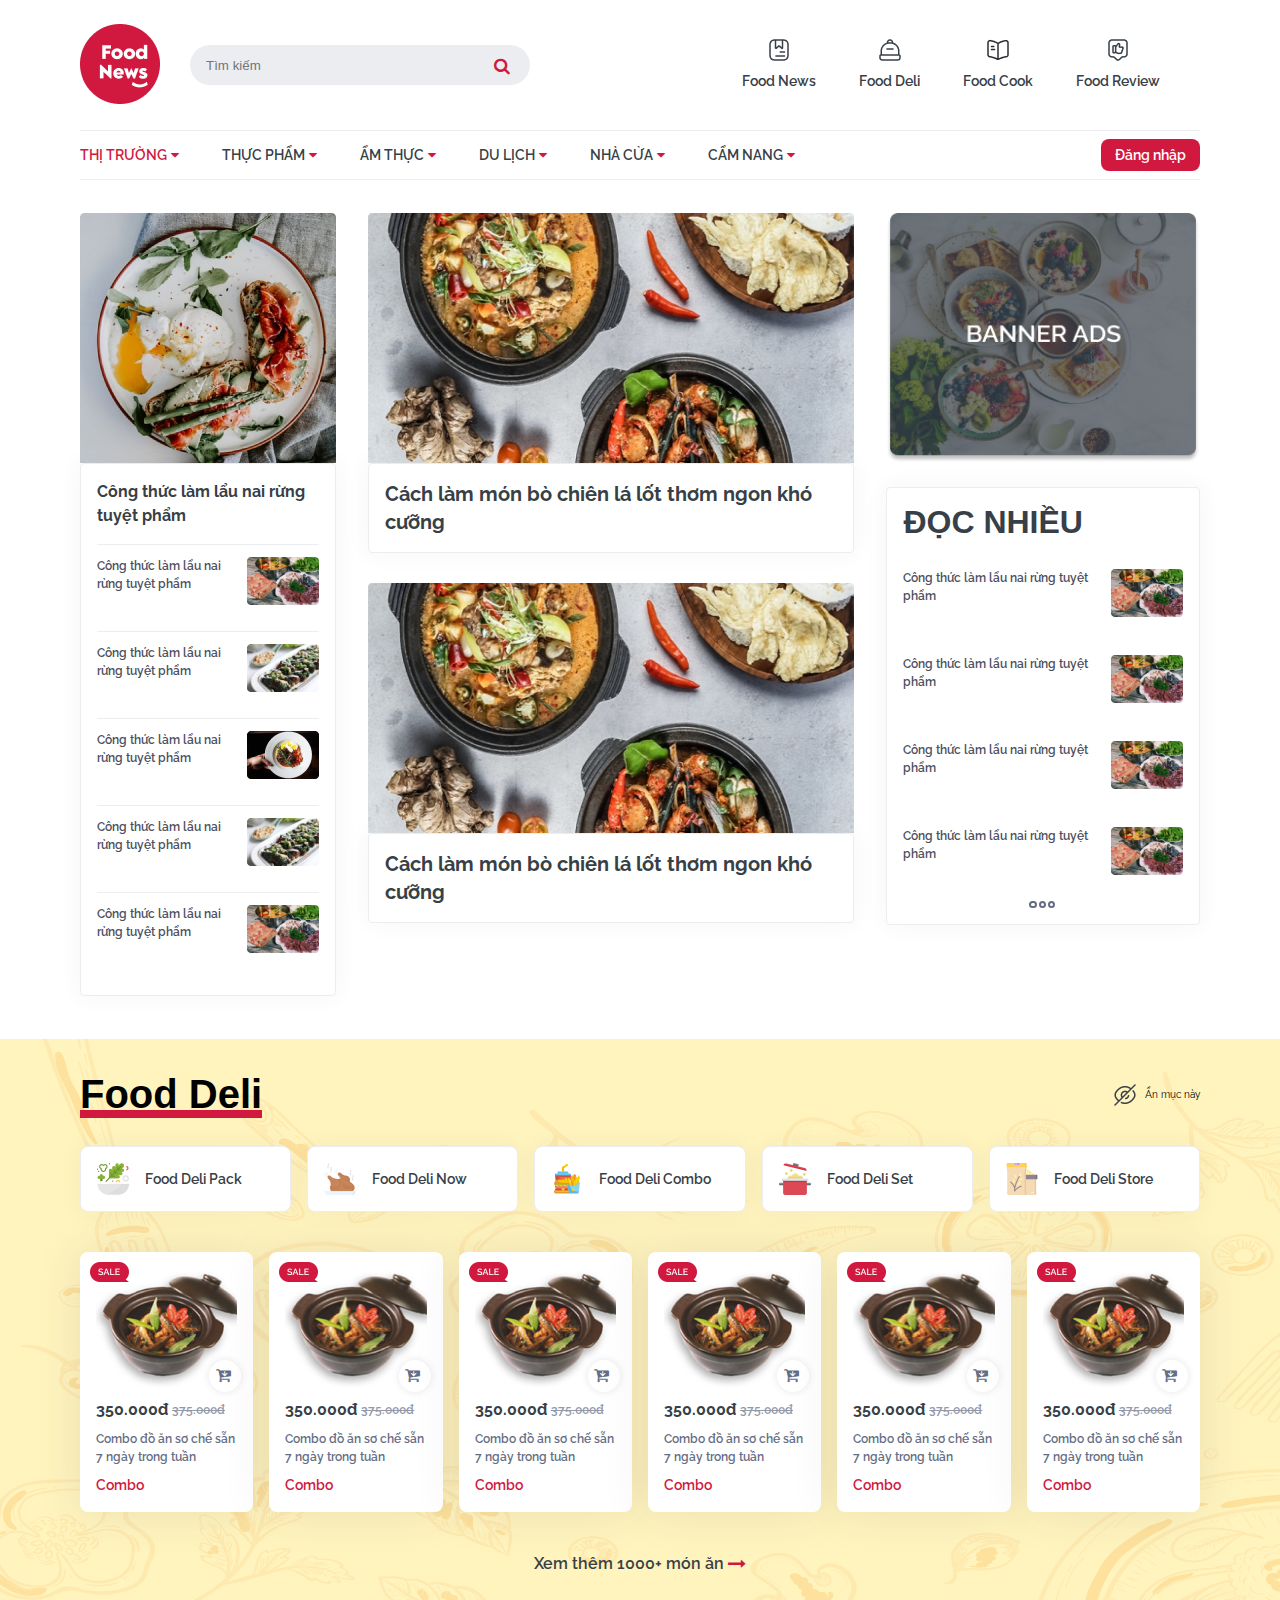
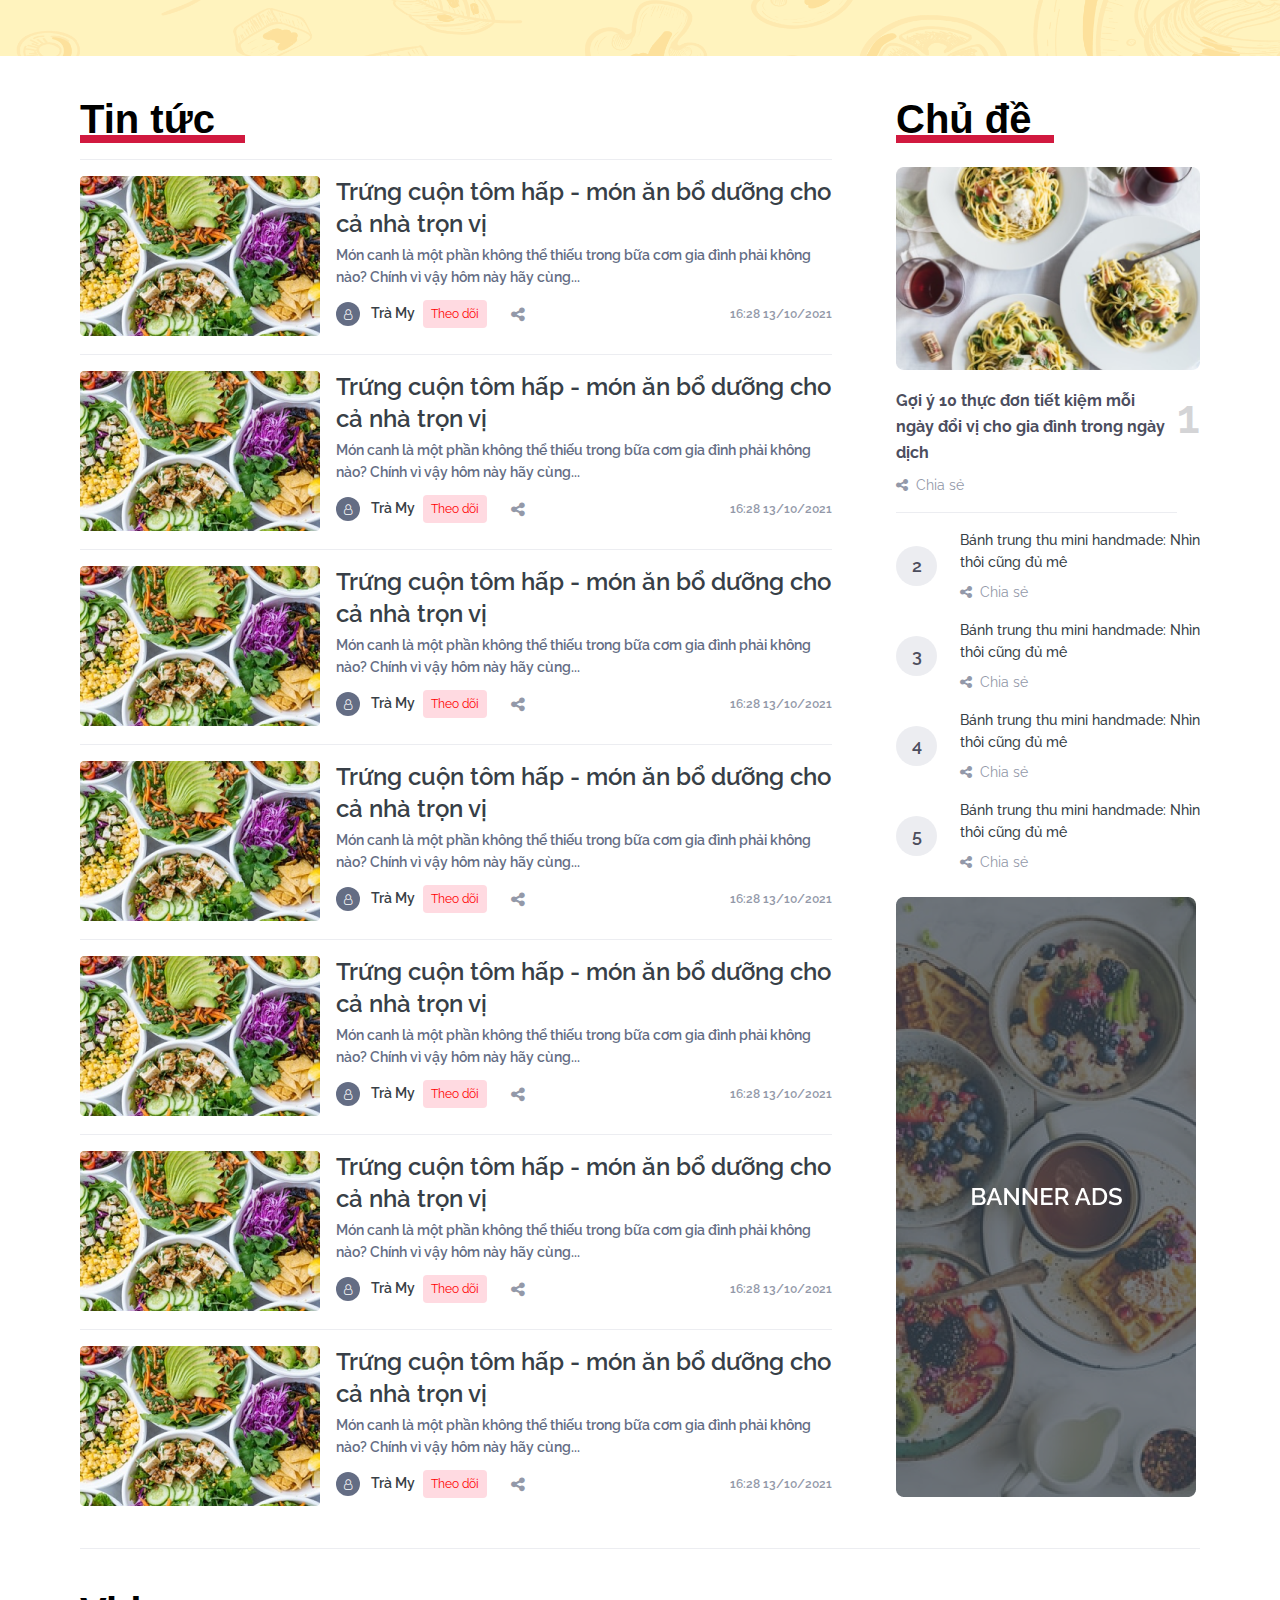
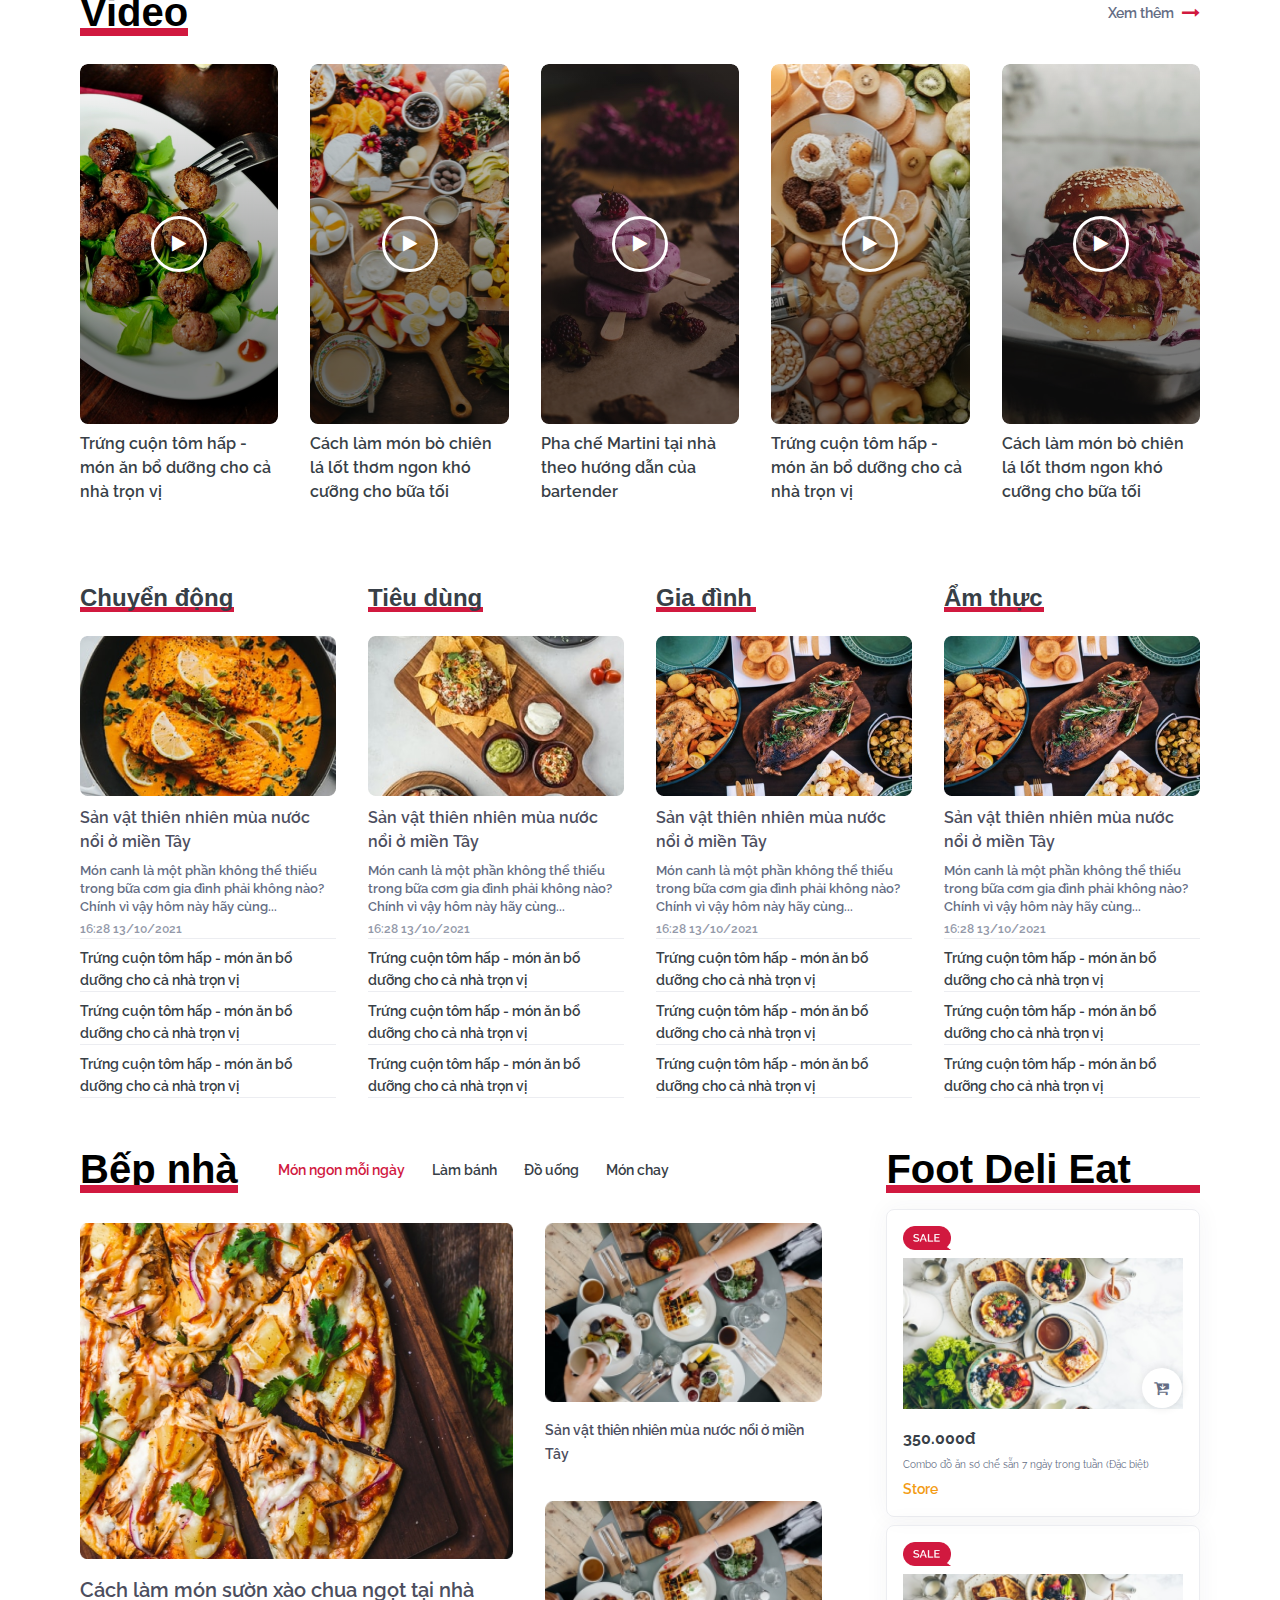
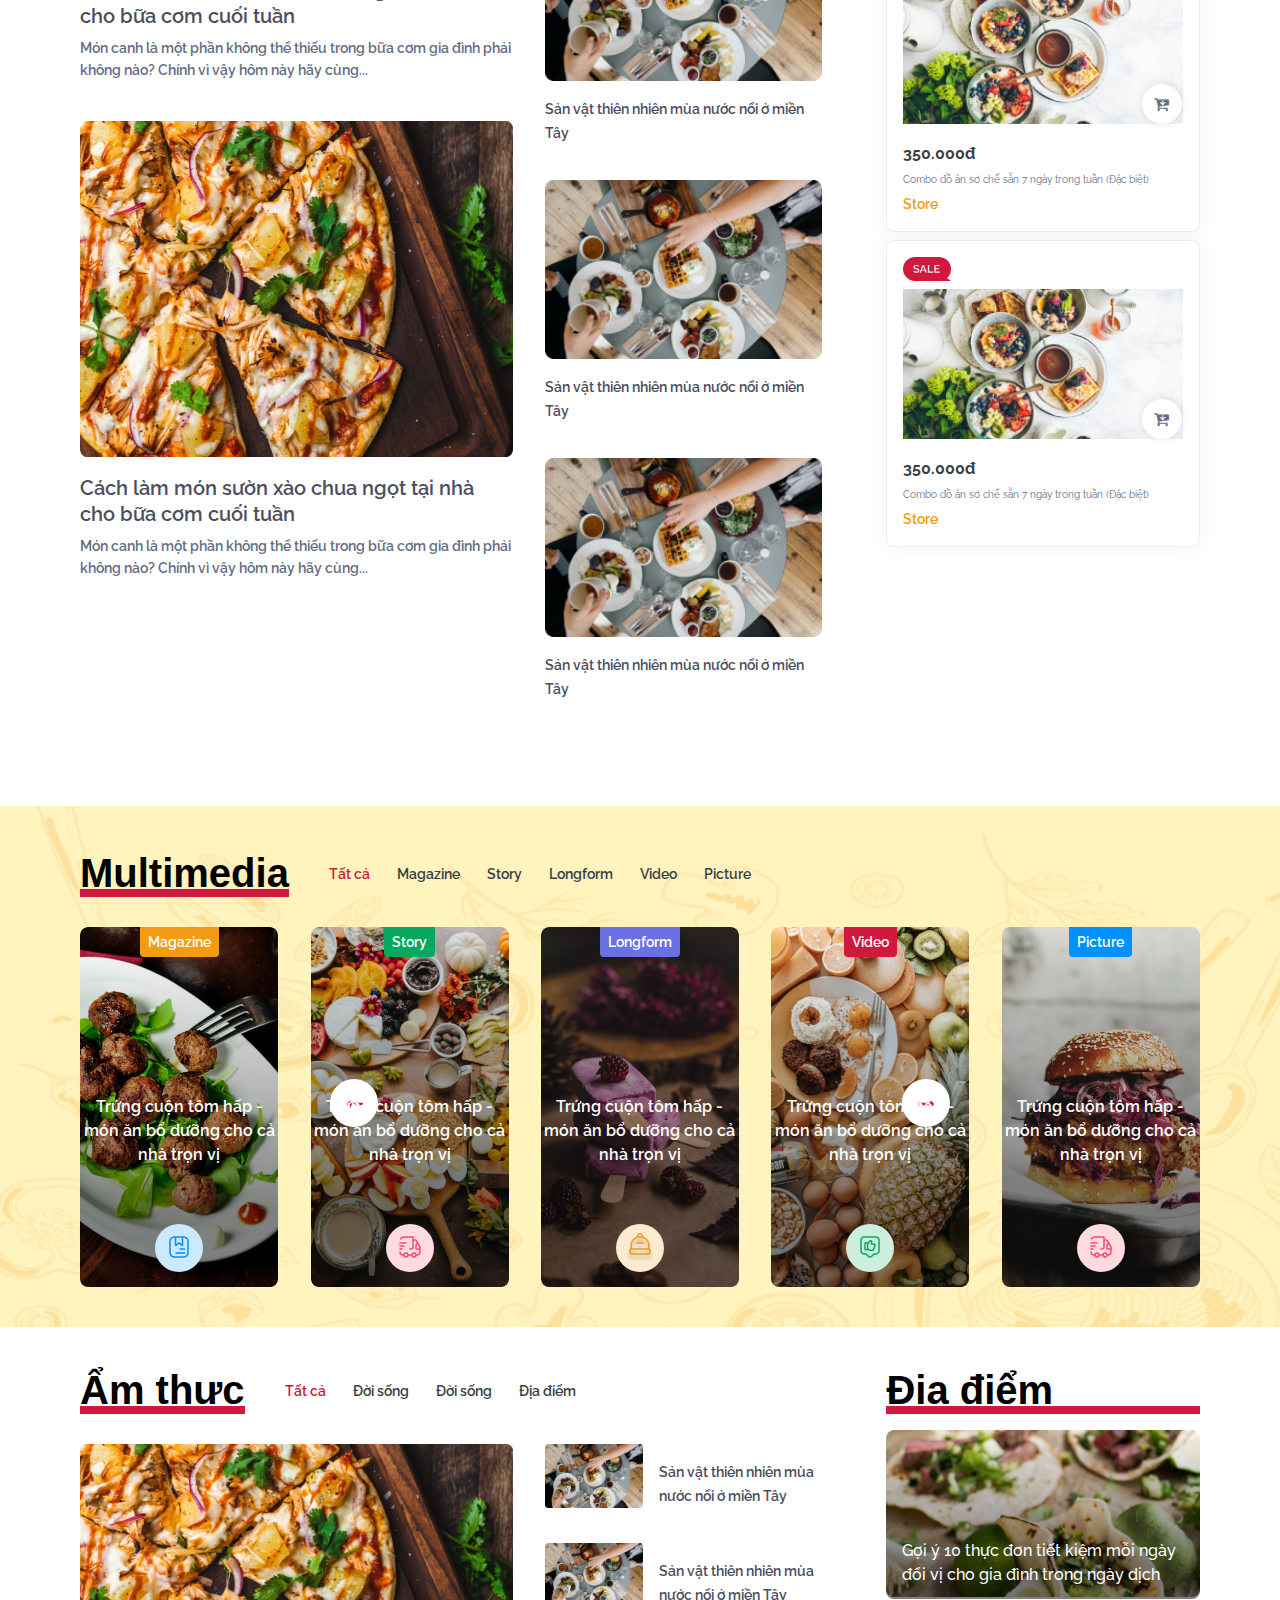
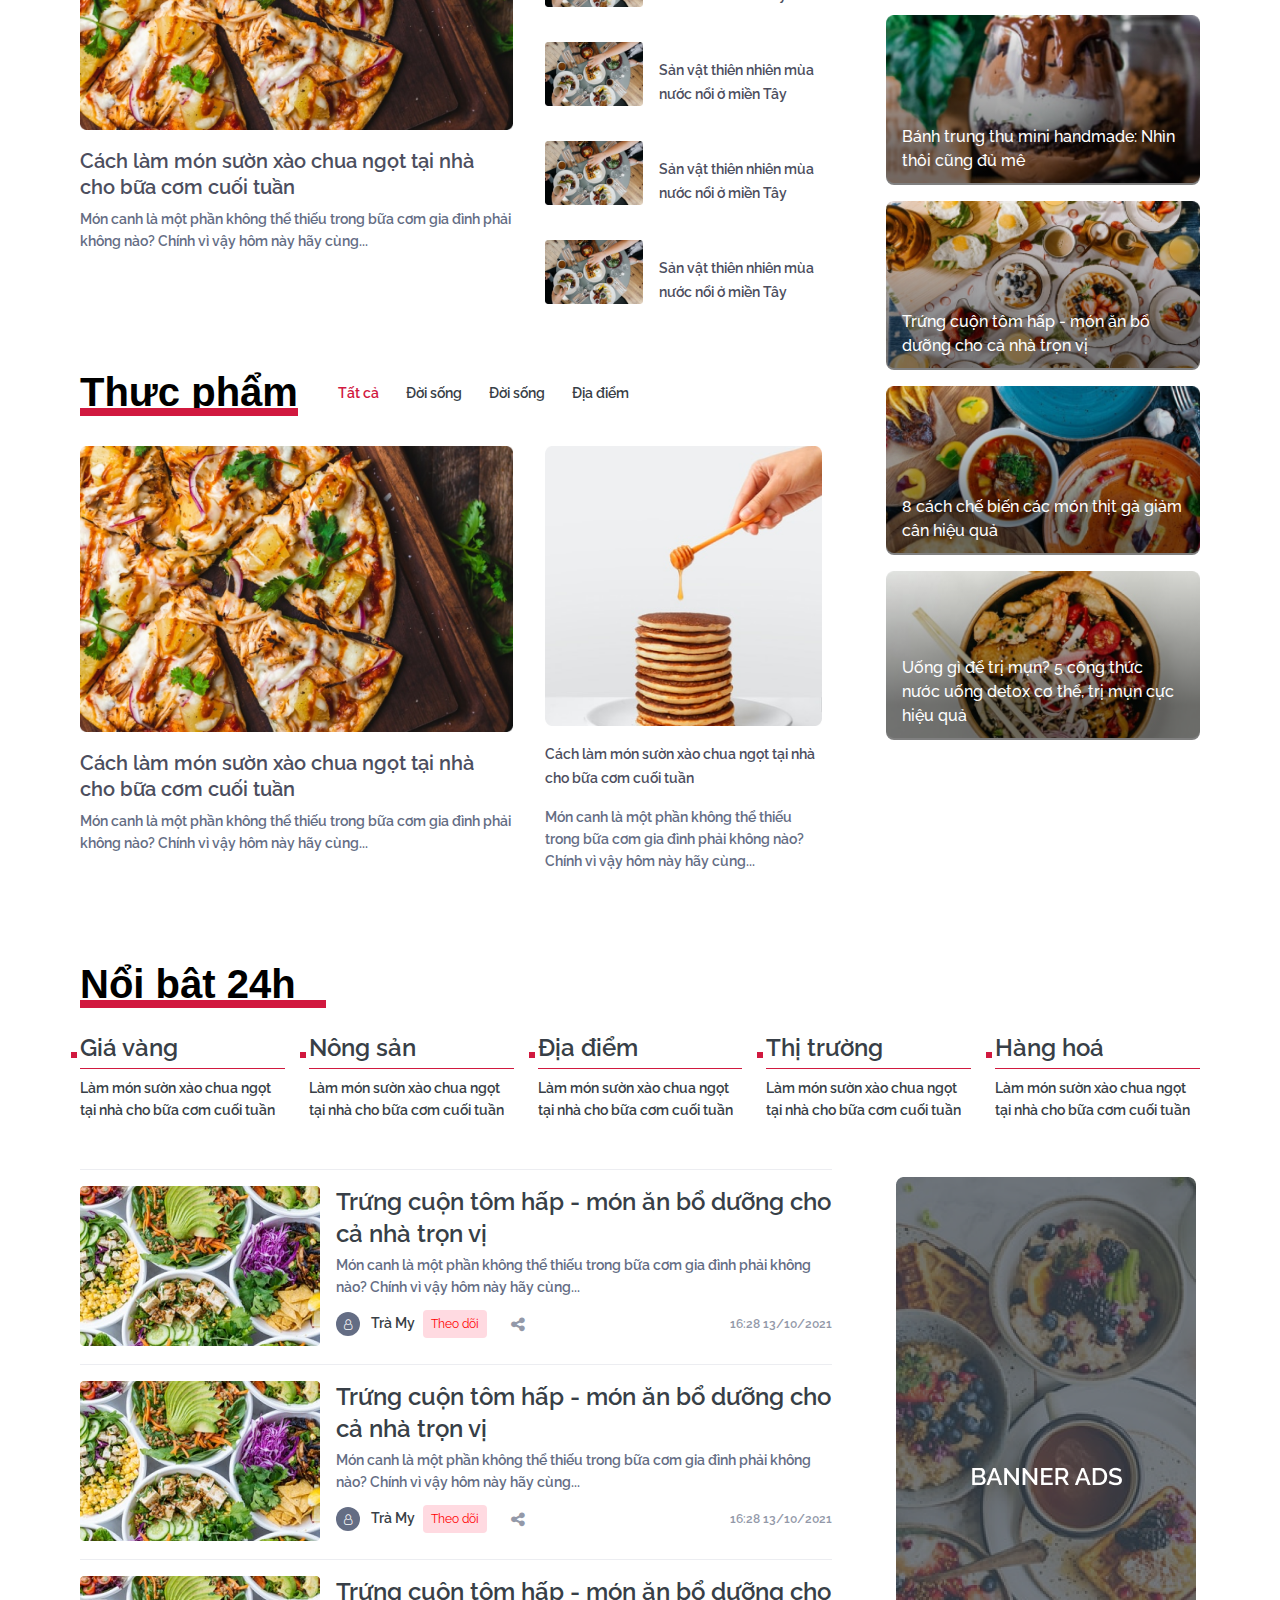
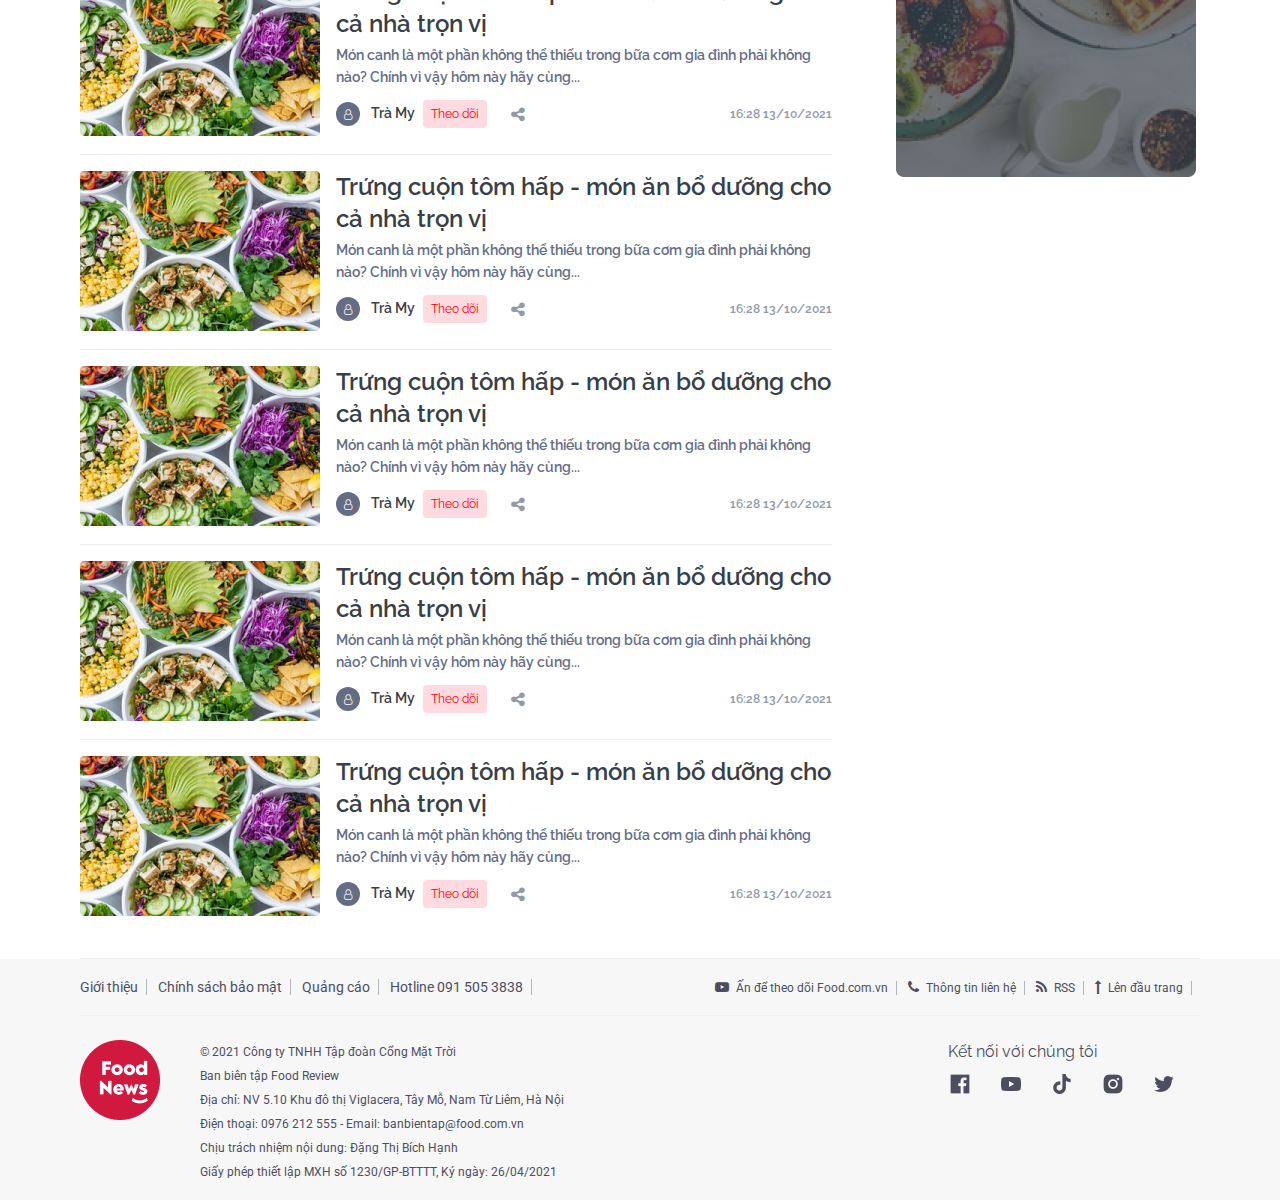
<file: index.html>
<!DOCTYPE html>
<html lang="en">

<head>
  <meta charset="UTF-8" />
  <meta http-equiv="X-UA-Compatible" content="IE=edge" />
  <meta name="viewport" content="width=device-width, initial-scale=1.0" />
  <title>Trang chủ</title>
  <link
    href="https://fonts.googleapis.com/css?family=Roboto:100,100italic,300,300italic,regular,italic,500,500italic,700,700italic,900,900italic"
    rel="stylesheet" />
  <link rel="stylesheet" href="https://cdnjs.cloudflare.com/ajax/libs/font-awesome/4.7.0/css/font-awesome.min.css" />
  <link href="https://fonts.googleapis.com/css?family=Roboto+Condensed:300,300italic,regular,italic,700,700italic"
    rel="stylesheet" />
  <link
    href="https://fonts.googleapis.com/css?family=Raleway:100,200,300,regular,500,600,700,800,900,100italic,200italic,300italic,italic,500italic,600italic,700italic,800italic,900italic"
    rel="stylesheet" />
  <link rel="stylesheet" href="./assets/css/style.css" />
</head>

<body>
  <div class="main full-width">
    <div class="header">
      <div class="container">
        <div class="header-main">
          <div class="header-logo">
            <a href="#">
              <img class="logo-img" src="./assets/img/Logo.png" alt="" />
            </a>
            <div class="header-form">
              <input type="text" placeholder="Tìm kiếm" />
              <i class="fa fa-search" aria-hidden="true"></i>
            </div>
          </div>
          <div class="header-nav">
            <ul class="header-nav-menu">
              <li class="header-nav-list">
                <img class="header-nav-img" src="./assets/img/news.png" alt="" />
                <a href="#" class="header-nav-link">Food News</a>
              </li>
              <li class="header-nav-list">
                <img class="header-nav-img" src="./assets/img/cook.png" alt="" />
                <a href="#" class="header-nav-link">Food Deli</a>
              </li>
              <li class="header-nav-list">
                <img class="header-nav-img" src="./assets/img/book.png" alt="" />
                <a href="#" class="header-nav-link">Food Cook</a>
              </li>
              <li class="header-nav-list">
                <img class="header-nav-img" src="./assets/img/review.png" alt="" />
                <a href="#" class="header-nav-link">Food Review</a>
              </li>
            </ul>
          </div>
        </div>
      </div>
    </div>
    <div class="header-bottom">
      <div class="container">
        <div class="header-bottom-main">
          <div class="header-bottom-menu">
            <ul>
              <li class="header-bottom-list">
                <a href="#" class="header-bottom-link active">THỊ TRƯỜNG<i class="fa fa-caret-down"
                    aria-hidden="true"></i></a>
              </li>
              <li class="header-bottom-list">
                <a href="#" class="header-bottom-link">THỰC PHẨM<i class="fa fa-caret-down" aria-hidden="true"></i></a>
              </li>
              <li class="header-bottom-list">
                <a href="#" class="header-bottom-link">ẨM THỰC<i class="fa fa-caret-down" aria-hidden="true"></i></a>
              </li>
              <li class="header-bottom-list">
                <a href="#" class="header-bottom-link">DU LỊCH<i class="fa fa-caret-down" aria-hidden="true"></i></a>
              </li>
              <li class="header-bottom-list">
                <a href="#" class="header-bottom-link">NHÀ CỬA<i class="fa fa-caret-down" aria-hidden="true"></i></a>
              </li>
              <li class="header-bottom-list">
                <a href="#" class="header-bottom-link">CẨM NANG<i class="fa fa-caret-down" aria-hidden="true"></i></a>
              </li>
            </ul>
          </div>
          <div class="header-bottom-login">
            <a href="#" class="btn">Đăng nhập</a>
          </div>
        </div>
      </div>
    </div>
    <div class="content">
      <div class="container">
        <div class="box-container box-container-center">
          <div class="content-columns-1">
            <a href="#" class="content-block">
              <img class="content-img" src="./assets/img/img-3.png" alt="" />
            </a>
            <div class="content-box__menu">
              <h3 class="content-title">
                <a href="#">Công thức làm lẩu nai rừng tuyệt phẩm</a>
              </h3>
              <div class="content-main">
                <h3 class="content-recipe">
                  Công thức làm lẩu nai rừng tuyệt phẩm
                </h3>
                <a href="#">
                  <img src="./assets/img/img-1.png" alt="" />
                </a>
              </div>
              <div class="content-main">
                <h3 class="content-recipe">
                  Công thức làm lẩu nai rừng tuyệt phẩm
                </h3>
                <a href="#">
                  <img src="./assets/img/img-2.png" alt="" />
                </a>
              </div>
              <div class="content-main">
                <h3 class="content-recipe">
                  Công thức làm lẩu nai rừng tuyệt phẩm
                </h3>
                <a href="#">
                  <img src="./assets/img/img-4.png" alt="" />
                </a>
              </div>
              <div class="content-main">
                <h3 class="content-recipe">
                  Công thức làm lẩu nai rừng tuyệt phẩm
                </h3>
                <a href="#">
                  <img src="./assets/img/img-2.png" alt="" />
                </a>
              </div>
              <div class="content-main">
                <h3 class="content-recipe">
                  Công thức làm lẩu nai rừng tuyệt phẩm
                </h3>
                <a href="#">
                  <img src="./assets/img/img-1.png" alt="" />
                </a>
              </div>
            </div>
          </div>
          <div class="content-columns-2">
            <div class="content__box">
              <a href="#" class="img-block">
                <img class="content-food-img" src="./assets/img/img-5.png" alt="" />
              </a>
              <div class="content-box-food">
                <h3 class="content-box-food-title">
                  <a href="#">Cách làm món bò chiên lá lốt thơm ngon khó cưỡng</a>
                </h3>
              </div>
            </div>
            <div class="content__box">
              <a href="#" class="img-block">
                <img class="content-food-img" src="./assets/img/img-5.png" alt="" />
              </a>
              <div class="content-box-food">
                <h3 class="content-box-food-title">
                  <a href="#">Cách làm món bò chiên lá lốt thơm ngon khó cưỡng</a>
                </h3>
              </div>
            </div>
          </div>
          <div class="content-columns-3">
            <a href="#" class="content__block">
              <img class="food-img" src="./assets/img/Group 66.png" alt="" />
            </a>
            <div class="content-bottom-box">
              <h3 class="content-bottom-title">
                <a href="">ĐỌC NHIỀU</a>
              </h3>
              <div class="content-main content-border">
                <h3 class="content-recipe">
                  Công thức làm lẩu nai rừng tuyệt phẩm
                </h3>
                <a href="#">
                  <img src="./assets/img/img-1.png" alt="" />
                </a>
              </div>
              <div class="content-main content-border">
                <h3 class="content-recipe">
                  Công thức làm lẩu nai rừng tuyệt phẩm
                </h3>
                <a href="#">
                  <img src="./assets/img/img-1.png" alt="" />
                </a>
              </div>
              <div class="content-main content-border">
                <h3 class="content-recipe">
                  Công thức làm lẩu nai rừng tuyệt phẩm
                </h3>
                <a href="#">
                  <img src="./assets/img/img-1.png" alt="" />
                </a>
              </div>
              <div class="content-main content-border">
                <h3 class="content-recipe">
                  Công thức làm lẩu nai rừng tuyệt phẩm
                </h3>
                <a href="#">
                  <img src="./assets/img/img-1.png" alt="" />
                </a>
              </div>
              <div class="content-dot">
                <span></span>
                <span></span>
                <span></span>
              </div>
            </div>
          </div>
        </div>
      </div>
    </div>
    <div class="food-deli">
      <div class="container">
        <div class="food-deli-main">
          <h3 class="food-deli-title">Food Deli</h3>
          <div class="food-deli-eye">
            <img class="food-deli-eye-img" src="./assets/img/eye-slash.png" alt="" />
            <span>Ẩn mục này</span>
          </div>
        </div>
        <div class="food-deli-cat-main">
          <div class="food-deli-cat">
            <img class="food-deli-cat-img" src="./assets/img/salad.png" alt="" />
            <span class="food-deli-cat-title">Food Deli Pack</span>
          </div>
          <div class="food-deli-cat">
            <img class="food-deli-cat-img" src="./assets/img/boiled.png" alt="" />
            <span class="food-deli-cat-title">Food Deli Now</span>
          </div>
          <div class="food-deli-cat">
            <img class="food-deli-cat-img" src="./assets/img/fast-food.png" alt="" />
            <span class="food-deli-cat-title">Food Deli Combo</span>
          </div>
          <div class="food-deli-cat">
            <img class="food-deli-cat-img" src="./assets/img/cooking.png" alt="" />
            <span class="food-deli-cat-title">Food Deli Set</span>
          </div>
          <div class="food-deli-cat">
            <img class="food-deli-cat-img" src="./assets/img/grain-sack.png" alt="" />
            <span class="food-deli-cat-title">Food Deli Store</span>
          </div>
        </div>
        <div class="food-deli-box-main">
          <div class="food-deli-box">
            <a href="#">
              <img src="./assets/img/Group 3.png" alt="" />
            </a>
            <div class="food-deli-price">
              <span class="food-deli-price-new">350.000đ</span>
              <span class="food-deli-price-old">375.000đ</span>
            </div>
            <p class="food-deli-desc">
              Combo đồ ăn sơ chế sẵn 7 ngày trong tuần
            </p>
            <span class="food-deli-combo">Combo</span>
            <div class="sale-btn">
              <img src="./assets/img/tag.png" alt="" />
            </div>
            <div class="cart-btn">
              <a href="#">
                <i class="fa fa-cart-arrow-down cart-img" aria-hidden="true"></i>
              </a>
            </div>
          </div>
          <div class="food-deli-box">
            <a href="#">
              <img src="./assets/img/Group 3.png" alt="" />
            </a>
            <div class="food-deli-price">
              <span class="food-deli-price-new">350.000đ</span>
              <span class="food-deli-price-old">375.000đ</span>
            </div>
            <p class="food-deli-desc">
              Combo đồ ăn sơ chế sẵn 7 ngày trong tuần
            </p>
            <span class="food-deli-combo">Combo</span>
            <div class="sale-btn">
              <img src="./assets/img/tag.png" alt="" />
            </div>
            <div class="cart-btn">
              <a href="#">
                <i class="fa fa-cart-arrow-down cart-img" aria-hidden="true"></i>
              </a>
            </div>
          </div>
          <div class="food-deli-box">
            <a href="#">
              <img src="./assets/img/Group 3.png" alt="" />
            </a>
            <div class="food-deli-price">
              <span class="food-deli-price-new">350.000đ</span>
              <span class="food-deli-price-old">375.000đ</span>
            </div>
            <p class="food-deli-desc">
              Combo đồ ăn sơ chế sẵn 7 ngày trong tuần
            </p>
            <span class="food-deli-combo">Combo</span>
            <div class="sale-btn">
              <img src="./assets/img/tag.png" alt="" />
            </div>
            <div class="cart-btn">
              <a href="#">
                <i class="fa fa-cart-arrow-down cart-img" aria-hidden="true"></i>
              </a>
            </div>
          </div>
          <div class="food-deli-box">
            <a href="#">
              <img src="./assets/img/Group 3.png" alt="" />
            </a>
            <div class="food-deli-price">
              <span class="food-deli-price-new">350.000đ</span>
              <span class="food-deli-price-old">375.000đ</span>
            </div>
            <p class="food-deli-desc">
              Combo đồ ăn sơ chế sẵn 7 ngày trong tuần
            </p>
            <span class="food-deli-combo">Combo</span>
            <div class="sale-btn">
              <img src="./assets/img/tag.png" alt="" />
            </div>
            <div class="cart-btn">
              <a href="#">
                <i class="fa fa-cart-arrow-down cart-img" aria-hidden="true"></i>
              </a>
            </div>
          </div>
          <div class="food-deli-box">
            <a href="#">
              <img src="./assets/img/Group 3.png" alt="" />
            </a>
            <div class="food-deli-price">
              <span class="food-deli-price-new">350.000đ</span>
              <span class="food-deli-price-old">375.000đ</span>
            </div>
            <p class="food-deli-desc">
              Combo đồ ăn sơ chế sẵn 7 ngày trong tuần
            </p>
            <span class="food-deli-combo">Combo</span>
            <div class="sale-btn">
              <img src="./assets/img/tag.png" alt="" />
            </div>
            <div class="cart-btn">
              <a href="#">
                <i class="fa fa-cart-arrow-down cart-img" aria-hidden="true"></i>
              </a>
            </div>
          </div>
          <div class="food-deli-box">
            <a href="#">
              <img src="./assets/img/Group 3.png" alt="" />
            </a>
            <div class="food-deli-price">
              <span class="food-deli-price-new">350.000đ</span>
              <span class="food-deli-price-old">375.000đ</span>
            </div>
            <p class="food-deli-desc">
              Combo đồ ăn sơ chế sẵn 7 ngày trong tuần
            </p>
            <span class="food-deli-combo">Combo</span>
            <div class="sale-btn">
              <img src="./assets/img/tag.png" alt="" />
            </div>
            <div class="cart-btn">
              <a href="#">
                <i class="fa fa-cart-arrow-down cart-img" aria-hidden="true"></i>
              </a>
            </div>
          </div>
        </div>
        <div class="food-deli-view">
          <span>Xem thêm 1000+ món ăn
            <i class="fa fa-long-arrow-right" aria-hidden="true"></i></span>
        </div>
      </div>
    </div>
    <div class="blog">
      <div class="container">
        <div class="box-container blog-border">
          <div class="blog-left">
            <h3 class="food-deli-title blog-deli-title">Tin tức</h3>
            <div class="blog-main">
              <a href="#">
                <img class="blog-img" src="./assets/img/blog.png" alt="" />
              </a>
              <div class="blog-content">
                <h3 class="blog-content-title">
                  <a href="#">Trứng cuộn tôm hấp - món ăn bổ dưỡng cho cả nhà trọn
                    vị</a>
                </h3>
                <p class="blog-desc">
                  Món canh là một phần không thể thiếu trong bữa cơm gia đình
                  phải không nào? Chính vì vậy hôm này hãy cùng...
                </p>
                <div class="blog-box">
                  <div class="blog-user">
                    <span><i class="fa fa-user-o blog-circle" aria-hidden="true"></i>
                      <a href="#" class="blog-name">Trà My</a>
                    </span>
                    <span class="blog-monitor"> Theo dõi </span>
                    <a href="#">
                      <i class="fa fa-share-alt blog-share" aria-hidden="true"></i>
                    </a>
                  </div>
                  <div class="blog-date">
                    <span>16:28 13/10/2021</span>
                  </div>
                </div>
              </div>
            </div>
            <div class="blog-main">
              <a href="#">
                <img class="blog-img" src="./assets/img/blog.png" alt="" />
              </a>
              <div class="blog-content">
                <h3 class="blog-content-title">
                  <a href="#">Trứng cuộn tôm hấp - món ăn bổ dưỡng cho cả nhà trọn
                    vị</a>
                </h3>
                <p class="blog-desc">
                  Món canh là một phần không thể thiếu trong bữa cơm gia đình
                  phải không nào? Chính vì vậy hôm này hãy cùng...
                </p>
                <div class="blog-box">
                  <div class="blog-user">
                    <span><i class="fa fa-user-o blog-circle" aria-hidden="true"></i>
                      <a href="#" class="blog-name">Trà My</a>
                    </span>
                    <span class="blog-monitor"> Theo dõi </span>
                    <a href="#">
                      <i class="fa fa-share-alt blog-share" aria-hidden="true"></i>
                    </a>
                  </div>
                  <div class="blog-date">
                    <span>16:28 13/10/2021</span>
                  </div>
                </div>
              </div>
            </div>
            <div class="blog-main">
              <a href="#">
                <img class="blog-img" src="./assets/img/blog.png" alt="" />
              </a>
              <div class="blog-content">
                <h3 class="blog-content-title">
                  <a href="#">Trứng cuộn tôm hấp - món ăn bổ dưỡng cho cả nhà trọn
                    vị</a>
                </h3>
                <p class="blog-desc">
                  Món canh là một phần không thể thiếu trong bữa cơm gia đình
                  phải không nào? Chính vì vậy hôm này hãy cùng...
                </p>
                <div class="blog-box">
                  <div class="blog-user">
                    <span><i class="fa fa-user-o blog-circle" aria-hidden="true"></i>
                      <a href="#" class="blog-name">Trà My</a>
                    </span>
                    <span class="blog-monitor"> Theo dõi </span>
                    <a href="#">
                      <i class="fa fa-share-alt blog-share" aria-hidden="true"></i>
                    </a>
                  </div>
                  <div class="blog-date">
                    <span>16:28 13/10/2021</span>
                  </div>
                </div>
              </div>
            </div>
            <div class="blog-main">
              <a href="#">
                <img class="blog-img" src="./assets/img/blog.png" alt="" />
              </a>
              <div class="blog-content">
                <h3 class="blog-content-title">
                  <a href="#">Trứng cuộn tôm hấp - món ăn bổ dưỡng cho cả nhà trọn
                    vị</a>
                </h3>
                <p class="blog-desc">
                  Món canh là một phần không thể thiếu trong bữa cơm gia đình
                  phải không nào? Chính vì vậy hôm này hãy cùng...
                </p>
                <div class="blog-box">
                  <div class="blog-user">
                    <span><i class="fa fa-user-o blog-circle" aria-hidden="true"></i>
                      <a href="#" class="blog-name">Trà My</a>
                    </span>
                    <span class="blog-monitor"> Theo dõi </span>
                    <a href="#">
                      <i class="fa fa-share-alt blog-share" aria-hidden="true"></i>
                    </a>
                  </div>
                  <div class="blog-date">
                    <span>16:28 13/10/2021</span>
                  </div>
                </div>
              </div>
            </div>
            <div class="blog-main">
              <a href="#">
                <img class="blog-img" src="./assets/img/blog.png" alt="" />
              </a>
              <div class="blog-content">
                <h3 class="blog-content-title">
                  <a href="#">Trứng cuộn tôm hấp - món ăn bổ dưỡng cho cả nhà trọn
                    vị</a>
                </h3>
                <p class="blog-desc">
                  Món canh là một phần không thể thiếu trong bữa cơm gia đình
                  phải không nào? Chính vì vậy hôm này hãy cùng...
                </p>
                <div class="blog-box">
                  <div class="blog-user">
                    <span><i class="fa fa-user-o blog-circle" aria-hidden="true"></i>
                      <a href="#" class="blog-name">Trà My</a>
                    </span>
                    <span class="blog-monitor"> Theo dõi </span>
                    <a href="#">
                      <i class="fa fa-share-alt blog-share" aria-hidden="true"></i>
                    </a>
                  </div>
                  <div class="blog-date">
                    <span>16:28 13/10/2021</span>
                  </div>
                </div>
              </div>
            </div>
            <div class="blog-main">
              <a href="#">
                <img class="blog-img" src="./assets/img/blog.png" alt="" />
              </a>
              <div class="blog-content">
                <h3 class="blog-content-title">
                  <a href="#">Trứng cuộn tôm hấp - món ăn bổ dưỡng cho cả nhà trọn
                    vị</a>
                </h3>
                <p class="blog-desc">
                  Món canh là một phần không thể thiếu trong bữa cơm gia đình
                  phải không nào? Chính vì vậy hôm này hãy cùng...
                </p>
                <div class="blog-box">
                  <div class="blog-user">
                    <span><i class="fa fa-user-o blog-circle" aria-hidden="true"></i>
                      <a href="#" class="blog-name">Trà My</a>
                    </span>
                    <span class="blog-monitor"> Theo dõi </span>
                    <a href="#">
                      <i class="fa fa-share-alt blog-share" aria-hidden="true"></i>
                    </a>
                  </div>
                  <div class="blog-date">
                    <span>16:28 13/10/2021</span>
                  </div>
                </div>
              </div>
            </div>
            <div class="blog-main">
              <a href="#">
                <img class="blog-img" src="./assets/img/blog.png" alt="" />
              </a>
              <div class="blog-content">
                <h3 class="blog-content-title">
                  <a href="#">Trứng cuộn tôm hấp - món ăn bổ dưỡng cho cả nhà trọn
                    vị</a>
                </h3>
                <p class="blog-desc">
                  Món canh là một phần không thể thiếu trong bữa cơm gia đình
                  phải không nào? Chính vì vậy hôm này hãy cùng...
                </p>
                <div class="blog-box">
                  <div class="blog-user">
                    <span><i class="fa fa-user-o blog-circle" aria-hidden="true"></i>
                      <a href="#" class="blog-name">Trà My</a>
                    </span>
                    <span class="blog-monitor"> Theo dõi </span>
                    <a href="#">
                      <i class="fa fa-share-alt blog-share" aria-hidden="true"></i>
                    </a>
                  </div>
                  <div class="blog-date">
                    <span>16:28 13/10/2021</span>
                  </div>
                </div>
              </div>
            </div>
          </div>
          <div class="blog-right">
            <h3 class="food-deli-title blog-right-title">Chủ đề</h3>
            <div class="blog-right-box">
              <a href="#">
                <img class="blog-theme-img" src="./assets/img/theme.png" alt="" />
              </a>
              <div class="blog-instructions">
                <div class="blog-text-main">
                  <p class="blog-text">
                    Gợi ý 10 thực đơn tiết kiệm mỗi ngày đổi vị cho gia đình
                    trong ngày dịch
                  <div class="blog-text-share">
                    <span>
                      <i class="fa fa-share-alt" aria-hidden="true"></i> Chia
                      sẻ</span>
                  </div>
                  </p>
                </div>
                <span class="blog-instructions-1">1</span>
              </div>
              <div class="blog-group">
                <a href="#">2</a>
                <div class="blog-group-main">
                  <p class="blog-group-title">Bánh trung thu mini handmade: Nhìn thôi cũng đủ mê</p>
                  <div class="blog-text-share">
                    <span>
                      <i class="fa fa-share-alt" aria-hidden="true"></i> Chia
                      sẻ</span>
                  </div>
                </div>
              </div>
              <div class="blog-group">
                <a href="#">3</a>
                <div class="blog-group-main">
                  <p class="blog-group-title">Bánh trung thu mini handmade: Nhìn thôi cũng đủ mê</p>
                  <div class="blog-text-share">
                    <span>
                      <i class="fa fa-share-alt" aria-hidden="true"></i> Chia
                      sẻ</span>
                  </div>
                </div>
              </div>
              <div class="blog-group">
                <a href="#">4</a>
                <div class="blog-group-main">
                  <p class="blog-group-title">Bánh trung thu mini handmade: Nhìn thôi cũng đủ mê</p>
                  <div class="blog-text-share">
                    <span>
                      <i class="fa fa-share-alt" aria-hidden="true"></i> Chia
                      sẻ</span>
                  </div>
                </div>
              </div>
              <div class="blog-group">
                <a href="#">5</a>
                <div class="blog-group-main">
                  <p class="blog-group-title">Bánh trung thu mini handmade: Nhìn thôi cũng đủ mê</p>
                  <div class="blog-text-share">
                    <span>
                      <i class="fa fa-share-alt" aria-hidden="true"></i> Chia
                      sẻ</span>
                  </div>
                </div>
              </div>
            </div>
            <div class="blog-ads">
              <a href="#">
                <img src="./assets/img/Group 83.png" alt="">
              </a>
            </div>
          </div>
        </div>
      </div>
    </div>
    <div class="video">
      <div class="container">
        <div class="food-deli-main">
          <h3 class="food-deli-title">Video</h3>
          <div class="video-view">
            <span>Xem thêm
              <i class="fa fa-long-arrow-right" aria-hidden="true"></i></span>
          </div>
        </div>
        <div class="box-container box-container-center">
          <div class="video-box">
            <div class="video-image">
              <img class="video-img" src="./assets/img/video-1.png" alt="">
              <a href="#" class="video-play">
                <i class="fa fa-play" aria-hidden="true"></i>
              </a>
            </div>
            <h3 class="video-title">
              <a href="#">Trứng cuộn tôm hấp - món ăn bổ dưỡng cho cả nhà trọn vị</a>
            </h3>
          </div>
          <div class="video-box">
            <div class="video-image">
              <img class="video-img" src="./assets/img/video-2.png" alt="">
              <a href="#" class="video-play">
                <i class="fa fa-play" aria-hidden="true"></i>
              </a>
            </div>
            <h3 class="video-title">
              <a href="#">Cách làm món bò chiên lá lốt thơm ngon khó cưỡng cho bữa tối</a>
            </h3>
          </div>
          <div class="video-box">
            <div class="video-image">
              <img class="video-img" src="./assets/img/video-3.png" alt="">
              <a href="#" class="video-play">
                <i class="fa fa-play" aria-hidden="true"></i>
              </a>
            </div>
            <h3 class="video-title">
              <a href="#">Pha chế Martini tại nhà theo hướng dẫn của bartender</a>
            </h3>
          </div>
          <div class="video-box">
            <div class="video-image">
              <img class="video-img" src="./assets/img/video-4.png" alt="">
              <a href="#" class="video-play">
                <i class="fa fa-play" aria-hidden="true"></i>
              </a>
            </div>
            <h3 class="video-title">
              <a href="#">Trứng cuộn tôm hấp - món ăn bổ dưỡng cho cả nhà trọn vị</a>
            </h3>
          </div>
          <div class="video-box">
            <div class="video-image">
              <img class="video-img" src="./assets/img/video-5.png" alt="">
              <a href="#" class="video-play">
                <i class="fa fa-play" aria-hidden="true"></i>
              </a>
            </div>
            <h3 class="video-title">
              <a href="#">Cách làm món bò chiên lá lốt thơm ngon khó cưỡng cho bữa tối</a>
            </h3>
          </div>
        </div>
      </div>
    </div>
    <div class="review">
      <div class="container">
        <div class="box-container box-container-center">
          <div class="review-box">
            <h3 class="review-title">Chuyển động</h3>
            <img src="./assets/img/review-1.png" alt="">
            <h3 class="review-text-title">
              <a href="#">Sản vật thiên nhiên mùa nước nổi ở miền Tây</a>
            </h3>
            <p class="review-desc">Món canh là một phần không thể thiếu trong bữa cơm gia đình phải không nào? Chính vì
              vậy hôm này hãy cùng...</p>
            <div class="blog-date review-date">
              <span>16:28 13/10/2021</span>
            </div>
            <p class="review-theme-text">Trứng cuộn tôm hấp - món ăn bổ dưỡng cho cả nhà trọn vị</p>
            <p class="review-theme-text">Trứng cuộn tôm hấp - món ăn bổ dưỡng cho cả nhà trọn vị</p>
            <p class="review-theme-text">Trứng cuộn tôm hấp - món ăn bổ dưỡng cho cả nhà trọn vị</p>
          </div>
          <div class="review-box">
            <h3 class="review-title review-nth-1">Tiêu dùng </h3>
            <img src="./assets/img/review-2.png" alt="">
            <h3 class="review-text-title">
              <a href="#">Sản vật thiên nhiên mùa nước nổi ở miền Tây</a>
            </h3>
            <p class="review-desc">Món canh là một phần không thể thiếu trong bữa cơm gia đình phải không nào? Chính vì
              vậy hôm này hãy cùng...</p>
            <div class="blog-date review-date">
              <span>16:28 13/10/2021</span>
            </div>
            <p class="review-theme-text">Trứng cuộn tôm hấp - món ăn bổ dưỡng cho cả nhà trọn vị</p>
            <p class="review-theme-text">Trứng cuộn tôm hấp - món ăn bổ dưỡng cho cả nhà trọn vị</p>
            <p class="review-theme-text">Trứng cuộn tôm hấp - món ăn bổ dưỡng cho cả nhà trọn vị</p>
          </div>
          <div class="review-box">
            <h3 class="review-title review-nth-2">Gia đình</h3>
            <img src="./assets/img/review-3.png" alt="">
            <h3 class="review-text-title">
              <a href="#">Sản vật thiên nhiên mùa nước nổi ở miền Tây</a>
            </h3>
            <p class="review-desc">Món canh là một phần không thể thiếu trong bữa cơm gia đình phải không nào? Chính vì
              vậy hôm này hãy cùng...</p>
            <div class="blog-date review-date">
              <span>16:28 13/10/2021</span>
            </div>
            <p class="review-theme-text">Trứng cuộn tôm hấp - món ăn bổ dưỡng cho cả nhà trọn vị</p>
            <p class="review-theme-text">Trứng cuộn tôm hấp - món ăn bổ dưỡng cho cả nhà trọn vị</p>
            <p class="review-theme-text">Trứng cuộn tôm hấp - món ăn bổ dưỡng cho cả nhà trọn vị</p>
          </div>
          <div class="review-box">
            <h3 class="review-title review-nth-3">Ẩm thực</h3>
            <img src="./assets/img/review-4.png" alt="">
            <h3 class="review-text-title">
              <a href="#">Sản vật thiên nhiên mùa nước nổi ở miền Tây</a>
            </h3>
            <p class="review-desc">Món canh là một phần không thể thiếu trong bữa cơm gia đình phải không nào? Chính vì
              vậy hôm này hãy cùng...</p>
            <div class="blog-date review-date">
              <span>16:28 13/10/2021</span>
            </div>
            <p class="review-theme-text">Trứng cuộn tôm hấp - món ăn bổ dưỡng cho cả nhà trọn vị</p>
            <p class="review-theme-text">Trứng cuộn tôm hấp - món ăn bổ dưỡng cho cả nhà trọn vị</p>
            <p class="review-theme-text">Trứng cuộn tôm hấp - món ăn bổ dưỡng cho cả nhà trọn vị</p>
          </div>
        </div>
      </div>
    </div>
    <div class="home-kitchen">
      <div class="container">
        <div class="box-container box-container-center">
          <div class="culinary-left">
            <div class="culinary-main">
              <h3 class="food-deli-title">Bếp nhà</h3>
              <div class="culinary-nav">
                <ul>
                  <li class="culinary-list">
                    <a href="#" class="culinary-link active">Món ngon mỗi ngày</a>
                  </li>
                  <li class="culinary-list">
                    <a href="#" class="culinary-link">Làm bánh</a>
                  </li>
                  <li class="culinary-list">
                    <a href="#" class="culinary-link">Đồ uống</a>
                  </li>
                  <li class="culinary-list">
                    <a href="#" class="culinary-link">Món chay</a>
                  </li>
                </ul>
              </div>
            </div>
            <div class="culinary-full">
              <div class="culinary-box">
                <div class="home-kitchen-full">
                  <img class="culinary-img image-height" src="./assets/img/kitchen-1.png" alt="">
                  <h3 class="culinary-title">Cách làm món sườn xào chua ngọt tại nhà cho bữa cơm cuối tuần</h3>
                  <p class="culinary-desc">
                    Món canh là một phần không thể thiếu trong bữa cơm gia đình phải không nào? Chính vì vậy hôm này hãy
                    cùng...
                  </p>
                </div>
                <div class="home-kitchen-full">
                  <img class="culinary-img image-height" src="./assets/img/kitchen-1.png" alt="">
                  <h3 class="culinary-title">Cách làm món sườn xào chua ngọt tại nhà cho bữa cơm cuối tuần</h3>
                  <p class="culinary-desc">
                    Món canh là một phần không thể thiếu trong bữa cơm gia đình phải không nào? Chính vì vậy hôm này hãy
                    cùng...
                  </p>
                </div>
              </div>
              <div class="culinary-box-1">
                <div class="culinary__main home-kitchen-box-1">
                  <a href="#">
                    <img src="./assets/img/kitchen-3.png" alt="" style="width: 100%; height: 100%;">
                  </a>
                  <h3>Sản vật thiên nhiên mùa nước nổi ở miền Tây</h3>
                </div>
                <div class="culinary__main home-kitchen-box-1">
                  <a href="#">
                    <img src="./assets/img/kitchen-3.png" alt="" style="width: 100%; height: 100%;">
                  </a>
                  <h3>Sản vật thiên nhiên mùa nước nổi ở miền Tây</h3>
                </div>
                <div class="culinary__main home-kitchen-box-1">
                  <a href="#">
                    <img src="./assets/img/kitchen-3.png" alt="" style="width: 100%; height: 100%;">
                  </a>
                  <h3>Sản vật thiên nhiên mùa nước nổi ở miền Tây</h3>
                </div>
                <div class="culinary__main home-kitchen-box-1">
                  <a href="#">
                    <img src="./assets/img/kitchen-3.png" alt="" style="width: 100%; height: 100%;">
                  </a>
                  <h3>Sản vật thiên nhiên mùa nước nổi ở miền Tây</h3>
                </div>
              </div>
            </div>
          </div>
          <div class="culinary-right">
            <h3 class="food-deli-title">Foot Deli Eat</h3>
            <div class="home-kitchen-columns-3">
              <div class="home-kitchen-group">
                <img class="tag-img" src="./assets/img/tag.png" alt="">
                <a href="#">
                  <img class="imgage-kitchen" src="./assets/img/eat.png" alt="">
                </a>
                <div class="home-kitchen-price">
                  <span>350.000đ</span>
                </div>
                <p class="eat-text">Combo đồ ăn sơ chế sẵn 7 ngày trong tuần (Đặc biệt)</p>
                <a href="#" class="home-kitchen-store">Store</a>
                <div class="cart-btn">
                  <a href="#">
                    <i class="fa fa-cart-arrow-down cart-img" aria-hidden="true"></i>
                  </a>
                </div>
              </div>
              <div class="home-kitchen-group">
                <img class="tag-img" src="./assets/img/tag.png" alt="">
                <a href="#">
                  <img class="imgage-kitchen" src="./assets/img/eat.png" alt="">
                </a>
                <div class="home-kitchen-price">
                  <span>350.000đ</span>
                </div>
                <p class="eat-text">Combo đồ ăn sơ chế sẵn 7 ngày trong tuần (Đặc biệt)</p>
                <a href="#" class="home-kitchen-store">Store</a>
                <div class="cart-btn">
                  <a href="#">
                    <i class="fa fa-cart-arrow-down cart-img" aria-hidden="true"></i>
                  </a>
                </div>
              </div>
              <div class="home-kitchen-group">
                <img class="tag-img" src="./assets/img/tag.png" alt="">
                <a href="#">
                  <img class="imgage-kitchen" src="./assets/img/eat.png" alt="">
                </a>
                <div class="home-kitchen-price">
                  <span>350.000đ</span>
                </div>
                <p class="eat-text">Combo đồ ăn sơ chế sẵn 7 ngày trong tuần (Đặc biệt)</p>
                <a href="#" class="home-kitchen-store">Store</a>
                <div class="cart-btn">
                  <a href="#">
                    <i class="fa fa-cart-arrow-down cart-img" aria-hidden="true"></i>
                  </a>
                </div>
              </div>
            </div>
          </div>
        </div>
      </div>
    </div>
    <div class="media">
      <div class="container">
        <div class="home-kitchen-main">
          <h3 class="food-deli-title">Multimedia</h3>
          <div class="home-kitchen-nav">
            <ul>
              <li class="home-kitchen-list">
                <a href="#" class="home-kitchen-link active">Tất cả</a>
              </li>
              <li class="home-kitchen-list">
                <a href="#" class="home-kitchen-link">Magazine</a>
              </li>
              <li class="home-kitchen-list">
                <a href="#" class="home-kitchen-link">Story</a>
              </li>
              <li class="home-kitchen-list">
                <a href="#" class="home-kitchen-link">Longform</a>
              </li>
              <li class="home-kitchen-list">
                <a href="#" class="home-kitchen-link">Video</a>
              </li>
              <li class="home-kitchen-list">
                <a href="#" class="home-kitchen-link">Picture</a>
              </li>
            </ul>
          </div>
        </div>
        <div class="box-container box-container-center mt-16">
          <div class="video-box media-box">
            <div class="video-image">
              <img class="video-img" src="./assets/img/video-1.png" alt="">
            </div>
            <h3 class="video-title media-title">
              <a href="#">Trứng cuộn tôm hấp - món ăn bổ dưỡng cho cả nhà trọn vị</a>
            </h3>
            <div class="media-btn">
              <span>Magazine</span>
            </div>
            <div class="media-unit">
              <a href="#">
                <img src="./assets/img/media-news.png" alt="">
              </a>
            </div>
          </div>
          <div class="video-box media-box">
            <div class="video-image">
              <img class="video-img" src="./assets/img/media-1.png" alt="">
            </div>
            <h3 class="video-title media-title">
              <a href="#">Trứng cuộn tôm hấp - món ăn bổ dưỡng cho cả nhà trọn vị</a>
            </h3>
            <div class="media-btn media-btn-green">
              <span>Story</span>
            </div>
            <div class="media-unit media-unit-red">
              <a href="#">
                <img src="./assets/img/ship.png" alt="">
              </a>
            </div>
          </div>
          <div class="video-box media-box">
            <div class="video-image">
              <img class="video-img" src="./assets/img/media-2.png" alt="">
            </div>
            <h3 class="video-title media-title">
              <a href="#">Trứng cuộn tôm hấp - món ăn bổ dưỡng cho cả nhà trọn vị</a>
            </h3>
            <div class="media-btn media-btn-purple">
              <span>Longform</span>
            </div>
            <div class="media-unit media-unit-orange">
              <a href="#">
                <img src="./assets/img/media-cook.png" alt="">
              </a>
            </div>
          </div>
          <div class="video-box media-box">
            <div class="video-image">
              <img class="video-img" src="./assets/img/media-4.png" alt="">
            </div>
            <h3 class="video-title media-title">
              <a href="#">Trứng cuộn tôm hấp - món ăn bổ dưỡng cho cả nhà trọn vị</a>
            </h3>
            <div class="media-btn media-btn-red">
              <span>Video</span>
            </div>
            <div class="media-unit media-unit-green">
              <a href="#">
                <img src="./assets/img/media-review.png" alt="">
              </a>
            </div>
          </div>
          <div class="video-box media-box">
            <div class="video-image">
              <img class="video-img" src="./assets/img/media-5.png" alt="">
            </div>
            <h3 class="video-title media-title">
              <a href="#">Trứng cuộn tôm hấp - món ăn bổ dưỡng cho cả nhà trọn vị</a>
            </h3>
            <div class="media-btn media-btn-blue">
              <span>Picture</span>
            </div>
            <div class="media-unit media-unit-red">
              <a href="#">
                <img src="./assets/img/ship.png" alt="">
              </a>
            </div>
          </div>
        </div>
        <div class="media-prev">
          <span>
            <i class="fa fa-long-arrow-left" aria-hidden="true"></i>
          </span>
        </div>
        <div class="media-next">
          <span><i class="fa fa-long-arrow-right" aria-hidden="true"></i></span>
        </div>
      </div>
    </div>
    <div class="culinary">
      <div class="container">
        <div class="box-container box-container-center">
          <div class="culinary-left">
            <div class="culinary-main">
              <h3 class="food-deli-title">Ẩm thực</h3>
              <div class="culinary-nav">
                <ul>
                  <li class="culinary-list">
                    <a href="#" class="culinary-link active">Tất cả</a>
                  </li>
                  <li class="culinary-list">
                    <a href="#" class="culinary-link">Đời sống</a>
                  </li>
                  <li class="culinary-list">
                    <a href="#" class="culinary-link">Đời sống</a>
                  </li>
                  <li class="culinary-list">
                    <a href="#" class="culinary-link">Địa điểm</a>
                  </li>
                </ul>
              </div>
            </div>
            <div class="culinary-full">
              <div class="culinary-box">
                <img class="culinary-img" src="./assets/img/kitchen-1.png" alt="">
                <h3 class="culinary-title">Cách làm món sườn xào chua ngọt tại nhà cho bữa cơm cuối tuần</h3>
                <p class="culinary-desc">
                  Món canh là một phần không thể thiếu trong bữa cơm gia đình phải không nào? Chính vì vậy hôm này hãy
                  cùng...
                </p>
              </div>
              <div class="culinary-box-1">
                <div class="culinary__main">
                  <a href="#">
                    <img src="./assets/img/kitchen-3.png" alt="">
                  </a>
                  <h3>Sản vật thiên nhiên mùa nước nổi ở miền Tây</h3>
                </div>
                <div class="culinary__main">
                  <a href="#">
                    <img src="./assets/img/kitchen-3.png" alt="">
                  </a>
                  <h3>Sản vật thiên nhiên mùa nước nổi ở miền Tây</h3>
                </div>
                <div class="culinary__main">
                  <a href="#">
                    <img src="./assets/img/kitchen-3.png" alt="">
                  </a>
                  <h3>Sản vật thiên nhiên mùa nước nổi ở miền Tây</h3>
                </div>
                <div class="culinary__main">
                  <a href="#">
                    <img src="./assets/img/kitchen-3.png" alt="">
                  </a>
                  <h3>Sản vật thiên nhiên mùa nước nổi ở miền Tây</h3>
                </div>
                <div class="culinary__main">
                  <a href="#">
                    <img src="./assets/img/kitchen-3.png" alt="">
                  </a>
                  <h3>Sản vật thiên nhiên mùa nước nổi ở miền Tây</h3>
                </div>
              </div>
            </div>
            <div class="culinary-main">
              <h3 class="food-deli-title">Thực phẩm</h3>
              <div class="culinary-nav">
                <ul>
                  <li class="culinary-list">
                    <a href="#" class="culinary-link active">Tất cả</a>
                  </li>
                  <li class="culinary-list">
                    <a href="#" class="culinary-link">Đời sống</a>
                  </li>
                  <li class="culinary-list">
                    <a href="#" class="culinary-link">Đời sống</a>
                  </li>
                  <li class="culinary-list">
                    <a href="#" class="culinary-link">Địa điểm</a>
                  </li>
                </ul>
              </div>
            </div>
            <div class="culinary-full">
              <div class="culinary-box">
                <img class="culinary-img" src="./assets/img/kitchen-1.png" alt="">
                <h3 class="culinary-title">Cách làm món sườn xào chua ngọt tại nhà cho bữa cơm cuối tuần</h3>
                <p class="culinary-desc">
                  Món canh là một phần không thể thiếu trong bữa cơm gia đình phải không nào? Chính vì vậy hôm này hãy
                  cùng...
                </p>
              </div>
              <div class="culinary-box-1">
                <div class="culinary__main culinary-flex-columns">
                  <a href="#">
                    <img src="./assets/img/thuc-pham-2.png" alt="">
                  </a>
                  <h3>Cách làm món sườn xào chua ngọt tại nhà cho bữa cơm cuối tuần</h3>
                  <p class="culinary-desc">Món canh là một phần không thể thiếu trong bữa cơm gia đình phải không nào?
                    Chính vì vậy hôm này
                    hãy cùng...</p>
                </div>
              </div>
            </div>
          </div>
          <div class="culinary-right">
            <h3 class="food-deli-title">Địa điểm</h3>
            <div class="culinary-image">
              <img src="./assets/img/diadiem-1.png" alt="">
              <p>Gợi ý 10 thực đơn tiết kiệm mỗi ngày đổi vị cho gia đình trong ngày dịch</p>
            </div>
            <div class="culinary-image">
              <img src="./assets/img/diadiem-2.png" alt="">
              <p>Bánh trung thu mini handmade: Nhìn thôi cũng đủ mê</p>
            </div>
            <div class="culinary-image">
              <img src="./assets/img/diadiem-3.png" alt="">
              <p>Trứng cuộn tôm hấp - món ăn bổ dưỡng cho cả nhà trọn vị</p>
            </div>
            <div class="culinary-image">
              <img src="./assets/img/diadiem-4.png" alt="">
              <p>8 cách chế biến các món thịt gà giảm cân hiệu quả</p>
            </div>
            <div class="culinary-image">
              <img src="./assets/img/diadiem-5.png" alt="">
              <p>Uống gì để trị mụn? 5 công thức nước uống detox cơ thể, trị mụn cực hiệu quả</p>
            </div>
          </div>
        </div>
      </div>
    </div>
    <div class="feature">
      <div class="container">
        <h3 class="food-deli-title feature-before">Nổi bật 24h</h3>
        <div class="feature-main">
          <div class="feature-box">
            <h3 class="feature-title">Giá vàng</h3>
            <p class="feature-desc">Làm món sườn xào chua ngọt tại nhà cho bữa cơm cuối tuần</p>
          </div>
          <div class="feature-box">
            <h3 class="feature-title">Nông sản</h3>
            <p class="feature-desc">Làm món sườn xào chua ngọt tại nhà cho bữa cơm cuối tuần</p>
          </div>
          <div class="feature-box">
            <h3 class="feature-title">Địa điểm</h3>
            <p class="feature-desc">Làm món sườn xào chua ngọt tại nhà cho bữa cơm cuối tuần</p>
          </div>
          <div class="feature-box">
            <h3 class="feature-title">Thị trường</h3>
            <p class="feature-desc">Làm món sườn xào chua ngọt tại nhà cho bữa cơm cuối tuần</p>
          </div>
          <div class="feature-box">
            <h3 class="feature-title">Hàng hoá</h3>
            <p class="feature-desc">Làm món sườn xào chua ngọt tại nhà cho bữa cơm cuối tuần</p>
          </div>
        </div>
      </div>
    </div>
    <div class="blog feature-blog">
      <div class="container">
        <div class="box-container blog-border">
          <div class="blog-left">
            <div class="blog-main">
              <a href="#">
                <img class="blog-img" src="./assets/img/blog.png" alt="" />
              </a>
              <div class="blog-content">
                <h3 class="blog-content-title">
                  <a href="#">Trứng cuộn tôm hấp - món ăn bổ dưỡng cho cả nhà trọn
                    vị</a>
                </h3>
                <p class="blog-desc">
                  Món canh là một phần không thể thiếu trong bữa cơm gia đình
                  phải không nào? Chính vì vậy hôm này hãy cùng...
                </p>
                <div class="blog-box">
                  <div class="blog-user">
                    <span><i class="fa fa-user-o blog-circle" aria-hidden="true"></i>
                      <a href="#" class="blog-name">Trà My</a>
                    </span>
                    <span class="blog-monitor"> Theo dõi </span>
                    <a href="#">
                      <i class="fa fa-share-alt blog-share" aria-hidden="true"></i>
                    </a>
                  </div>
                  <div class="blog-date">
                    <span>16:28 13/10/2021</span>
                  </div>
                </div>
              </div>
            </div>
            <div class="blog-main">
              <a href="#">
                <img class="blog-img" src="./assets/img/blog.png" alt="" />
              </a>
              <div class="blog-content">
                <h3 class="blog-content-title">
                  <a href="#">Trứng cuộn tôm hấp - món ăn bổ dưỡng cho cả nhà trọn
                    vị</a>
                </h3>
                <p class="blog-desc">
                  Món canh là một phần không thể thiếu trong bữa cơm gia đình
                  phải không nào? Chính vì vậy hôm này hãy cùng...
                </p>
                <div class="blog-box">
                  <div class="blog-user">
                    <span><i class="fa fa-user-o blog-circle" aria-hidden="true"></i>
                      <a href="#" class="blog-name">Trà My</a>
                    </span>
                    <span class="blog-monitor"> Theo dõi </span>
                    <a href="#">
                      <i class="fa fa-share-alt blog-share" aria-hidden="true"></i>
                    </a>
                  </div>
                  <div class="blog-date">
                    <span>16:28 13/10/2021</span>
                  </div>
                </div>
              </div>
            </div>
            <div class="blog-main">
              <a href="#">
                <img class="blog-img" src="./assets/img/blog.png" alt="" />
              </a>
              <div class="blog-content">
                <h3 class="blog-content-title">
                  <a href="#">Trứng cuộn tôm hấp - món ăn bổ dưỡng cho cả nhà trọn
                    vị</a>
                </h3>
                <p class="blog-desc">
                  Món canh là một phần không thể thiếu trong bữa cơm gia đình
                  phải không nào? Chính vì vậy hôm này hãy cùng...
                </p>
                <div class="blog-box">
                  <div class="blog-user">
                    <span><i class="fa fa-user-o blog-circle" aria-hidden="true"></i>
                      <a href="#" class="blog-name">Trà My</a>
                    </span>
                    <span class="blog-monitor"> Theo dõi </span>
                    <a href="#">
                      <i class="fa fa-share-alt blog-share" aria-hidden="true"></i>
                    </a>
                  </div>
                  <div class="blog-date">
                    <span>16:28 13/10/2021</span>
                  </div>
                </div>
              </div>
            </div>
            <div class="blog-main">
              <a href="#">
                <img class="blog-img" src="./assets/img/blog.png" alt="" />
              </a>
              <div class="blog-content">
                <h3 class="blog-content-title">
                  <a href="#">Trứng cuộn tôm hấp - món ăn bổ dưỡng cho cả nhà trọn
                    vị</a>
                </h3>
                <p class="blog-desc">
                  Món canh là một phần không thể thiếu trong bữa cơm gia đình
                  phải không nào? Chính vì vậy hôm này hãy cùng...
                </p>
                <div class="blog-box">
                  <div class="blog-user">
                    <span><i class="fa fa-user-o blog-circle" aria-hidden="true"></i>
                      <a href="#" class="blog-name">Trà My</a>
                    </span>
                    <span class="blog-monitor"> Theo dõi </span>
                    <a href="#">
                      <i class="fa fa-share-alt blog-share" aria-hidden="true"></i>
                    </a>
                  </div>
                  <div class="blog-date">
                    <span>16:28 13/10/2021</span>
                  </div>
                </div>
              </div>
            </div>
            <div class="blog-main">
              <a href="#">
                <img class="blog-img" src="./assets/img/blog.png" alt="" />
              </a>
              <div class="blog-content">
                <h3 class="blog-content-title">
                  <a href="#">Trứng cuộn tôm hấp - món ăn bổ dưỡng cho cả nhà trọn
                    vị</a>
                </h3>
                <p class="blog-desc">
                  Món canh là một phần không thể thiếu trong bữa cơm gia đình
                  phải không nào? Chính vì vậy hôm này hãy cùng...
                </p>
                <div class="blog-box">
                  <div class="blog-user">
                    <span><i class="fa fa-user-o blog-circle" aria-hidden="true"></i>
                      <a href="#" class="blog-name">Trà My</a>
                    </span>
                    <span class="blog-monitor"> Theo dõi </span>
                    <a href="#">
                      <i class="fa fa-share-alt blog-share" aria-hidden="true"></i>
                    </a>
                  </div>
                  <div class="blog-date">
                    <span>16:28 13/10/2021</span>
                  </div>
                </div>
              </div>
            </div>
            <div class="blog-main">
              <a href="#">
                <img class="blog-img" src="./assets/img/blog.png" alt="" />
              </a>
              <div class="blog-content">
                <h3 class="blog-content-title">
                  <a href="#">Trứng cuộn tôm hấp - món ăn bổ dưỡng cho cả nhà trọn
                    vị</a>
                </h3>
                <p class="blog-desc">
                  Món canh là một phần không thể thiếu trong bữa cơm gia đình
                  phải không nào? Chính vì vậy hôm này hãy cùng...
                </p>
                <div class="blog-box">
                  <div class="blog-user">
                    <span><i class="fa fa-user-o blog-circle" aria-hidden="true"></i>
                      <a href="#" class="blog-name">Trà My</a>
                    </span>
                    <span class="blog-monitor"> Theo dõi </span>
                    <a href="#">
                      <i class="fa fa-share-alt blog-share" aria-hidden="true"></i>
                    </a>
                  </div>
                  <div class="blog-date">
                    <span>16:28 13/10/2021</span>
                  </div>
                </div>
              </div>
            </div>
            <div class="blog-main">
              <a href="#">
                <img class="blog-img" src="./assets/img/blog.png" alt="" />
              </a>
              <div class="blog-content">
                <h3 class="blog-content-title">
                  <a href="#">Trứng cuộn tôm hấp - món ăn bổ dưỡng cho cả nhà trọn
                    vị</a>
                </h3>
                <p class="blog-desc">
                  Món canh là một phần không thể thiếu trong bữa cơm gia đình
                  phải không nào? Chính vì vậy hôm này hãy cùng...
                </p>
                <div class="blog-box">
                  <div class="blog-user">
                    <span><i class="fa fa-user-o blog-circle" aria-hidden="true"></i>
                      <a href="#" class="blog-name">Trà My</a>
                    </span>
                    <span class="blog-monitor"> Theo dõi </span>
                    <a href="#">
                      <i class="fa fa-share-alt blog-share" aria-hidden="true"></i>
                    </a>
                  </div>
                  <div class="blog-date">
                    <span>16:28 13/10/2021</span>
                  </div>
                </div>
              </div>
            </div>
          </div>
          <div class="blog-right">
            <div class="blog-ads">
              <a href="#">
                <img src="./assets/img/Group 83.png" alt="">
              </a>
            </div>
          </div>
        </div>
      </div>
    </div>
    <div class="footer">
      <div class="container">
        <div class="footer-main">
          <div class="footer-nav-left">
            <ul>
              <li class="footer-list">
                <a href="#" class="footer-link">Giới thiệu</a>
              </li>
              <li class="footer-list">
                <a href="#" class="footer-link">Chính sách bảo mật</a>
              </li>
              <li class="footer-list">
                <a href="#" class="footer-link">Quảng cáo</a>
              </li>
              <li class="footer-list">
                <a href="#" class="footer-link">Hotline 091 505 3838</a>
              </li>
            </ul>
          </div>
          <div class="footer-nav-right">
            <ul>
              <li class="footer-nav-list">
                <a href="" class="footer-nav-link">
                  <i class="fa fa-youtube-play" aria-hidden="true"></i>
                  Ấn để theo dõi Food.com.vn
                </a>
              </li>
              <li class="footer-nav-list">
                <a href="" class="footer-nav-link">
                  <i class="fa fa-phone" aria-hidden="true"></i>
                  Thông tin liên hệ
                </a>
              </li>
              <li class="footer-nav-list">
                <a href="" class="footer-nav-link">
                  <i class="fa fa-rss" aria-hidden="true"></i>
                  RSS
                </a>
              </li>
              <li class="footer-nav-list">
                <a href="" class="footer-nav-link">
                  <i class="fa fa-long-arrow-up" aria-hidden="true"></i>
                  Lên đầu trang
                </a>
              </li>
            </ul>
          </div>
        </div>
        <div class="footer-flex">
          <div class="footer-logo">
            <a href="#">
              <img src="./assets/img/Logo.png" alt="">
            </a>
            <div class="footer-information">
              <p class="footer-desc">© 2021 Công ty TNHH Tập đoàn Cổng Mặt Trời
              </p>
              <p class="footer-desc">Ban biên tập Food Review

              </p>
              <p class="footer-desc">Địa chỉ: NV 5.10 Khu đô thị Viglacera, Tây Mỗ, Nam Từ Liêm, Hà Nội

              </p>
              <p class="footer-desc">Điện thoại: 0976 212 555 - Email: banbientap@food.com.vn

              </p>
              <p class="footer-desc">Chịu trách nhiệm nội dung: Đặng Thị Bích Hạnh

              </p>
              <p class="footer-desc">Giấy phép thiết lập MXH số 1230/GP-BTTTT, Ký ngày: 26/04/2021
              </p>
            </div>
          </div>
          <div class="footer-social">
            <p class="footer-title">Kết nối với chúng tôi</p>
            <a href="#"><img src="./assets/img/ant-design_facebook-filled.png" alt=""></a>
            <a href="#"><img src="./assets/img/ci_youtube.png" alt=""></a>
            <a href="#">
              <img src="./assets/img/bx_bxl-tiktok.png" alt="">
            </a>
            <a href="#">
              <img src="./assets/img/ant-design_instagram-filled.png" alt="">
            </a>
            <a href="#">
              <img src="./assets/img/ant-design_twitter-outlined.png" alt="">
            </a>
          </div>
        </div>
      </div>
    </div>
  </div>
</body>

</html>
</file>
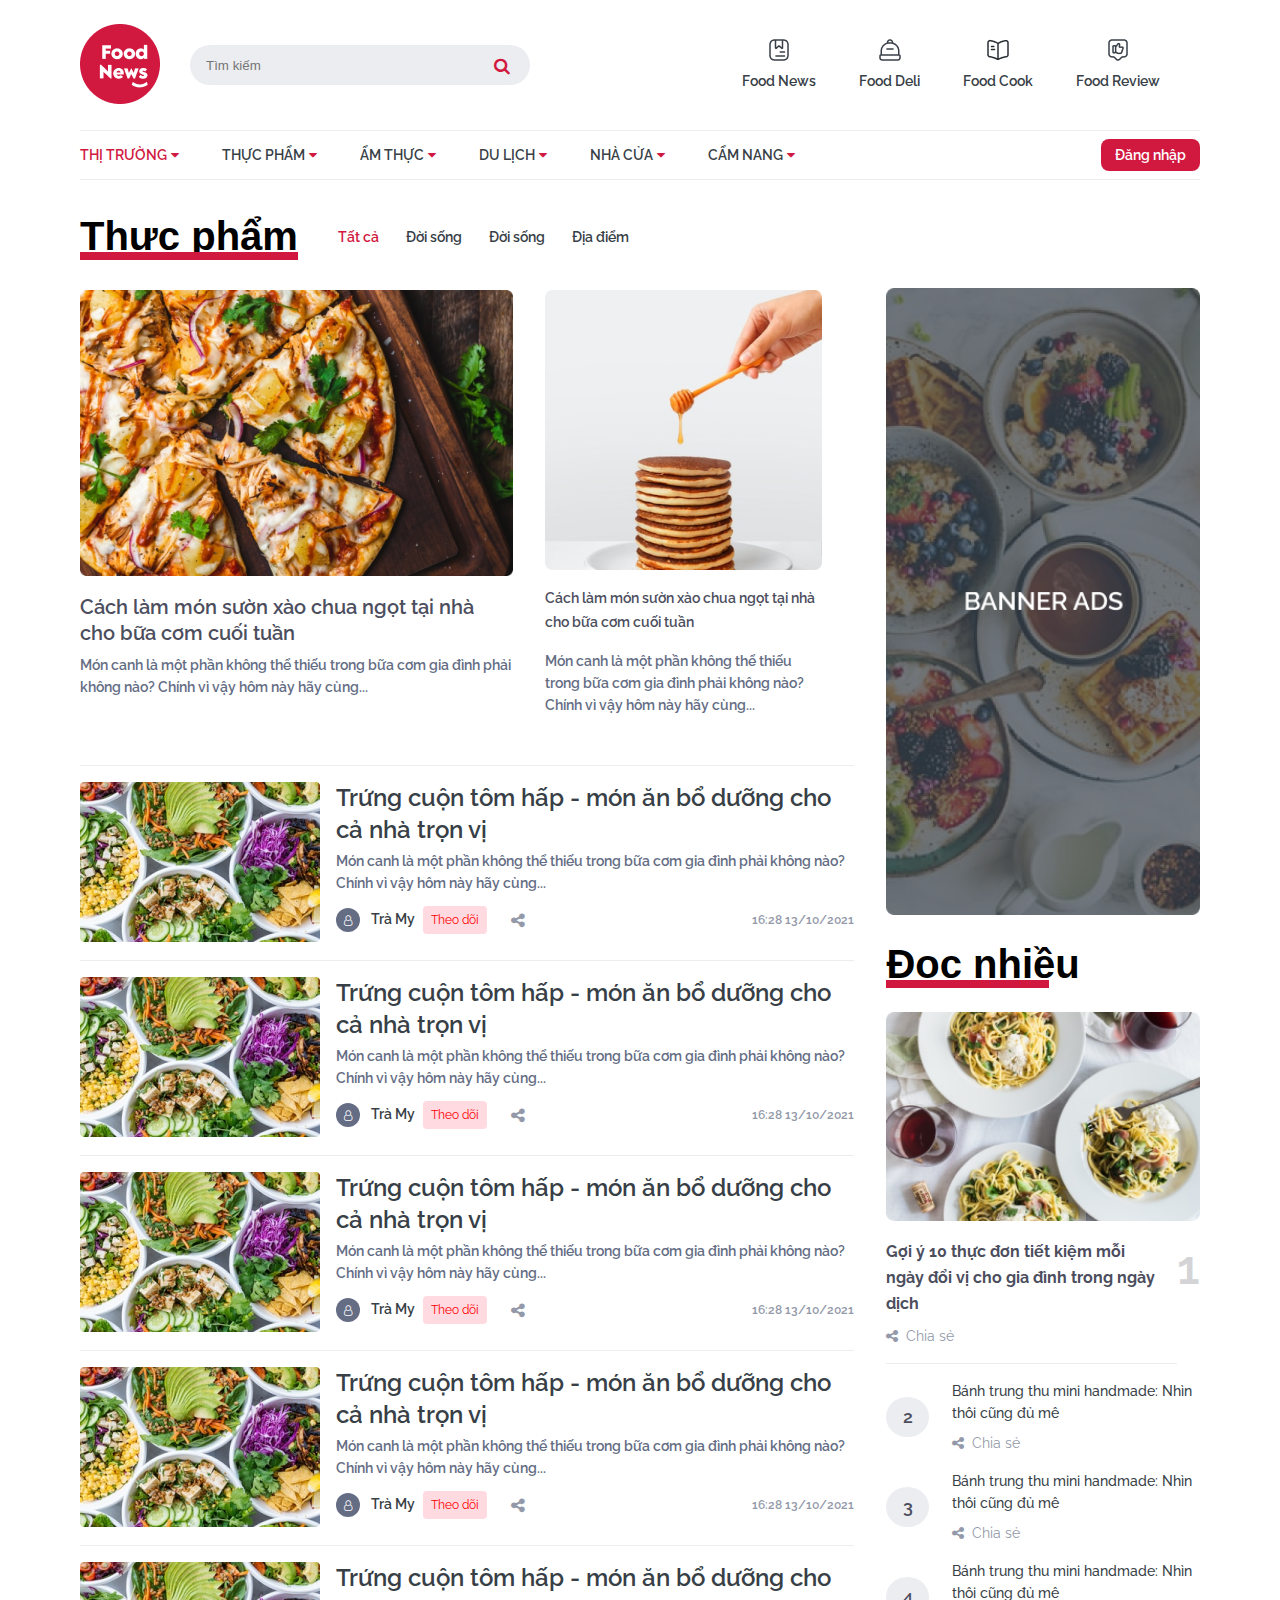
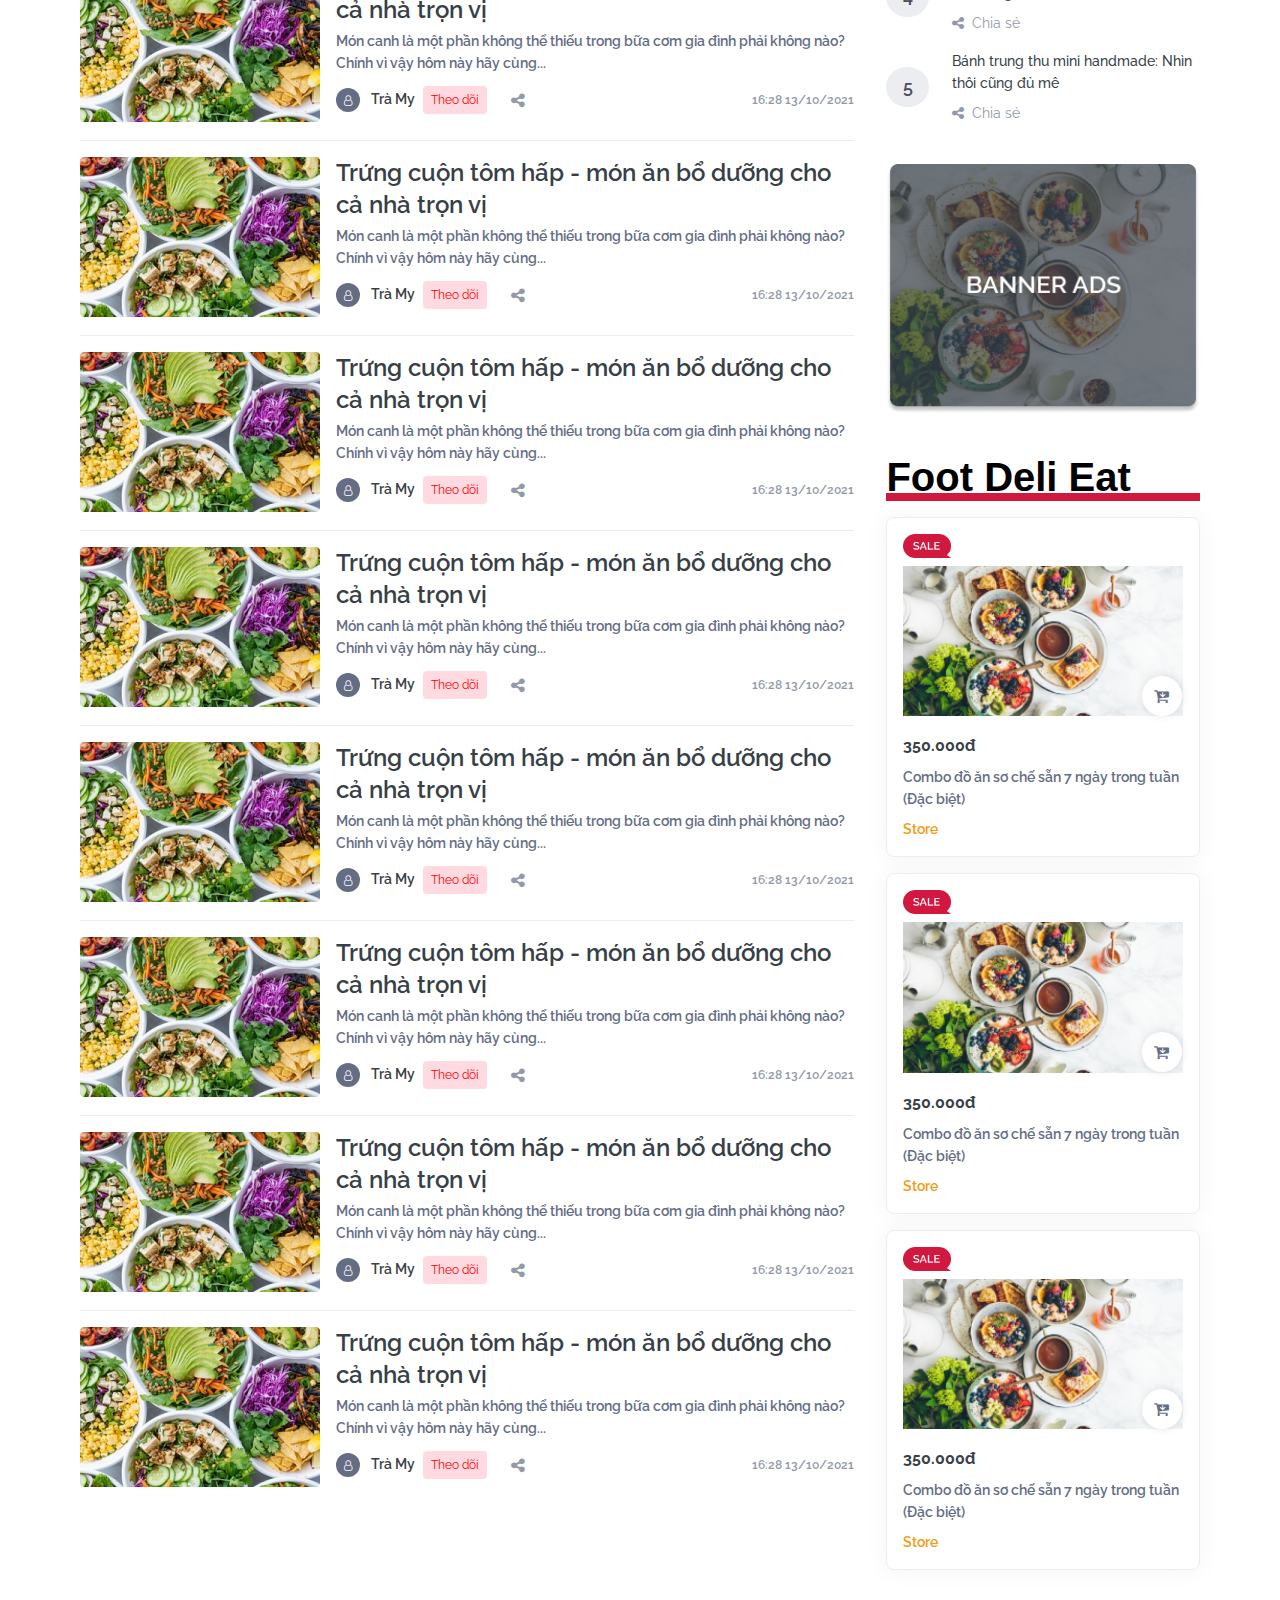
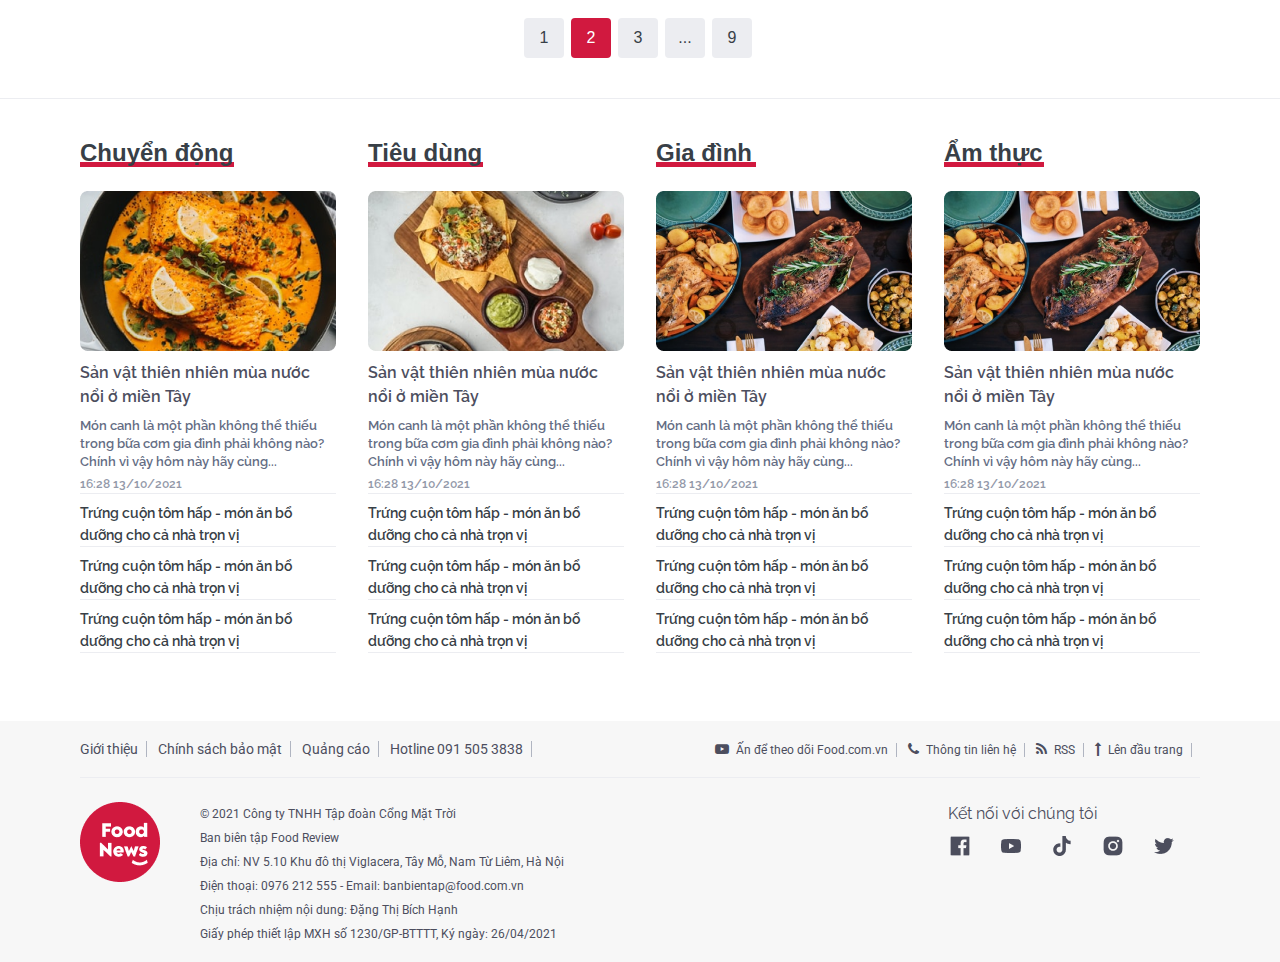
<file: danh-sach-tin-tuc.html>
<!DOCTYPE html>
<html lang="en">

<head>
    <meta charset="UTF-8" />
    <meta http-equiv="X-UA-Compatible" content="IE=edge" />
    <meta name="viewport" content="width=device-width, initial-scale=1.0" />
    <title>Danh sách tin tức</title>
    <link
        href="https://fonts.googleapis.com/css?family=Roboto:100,100italic,300,300italic,regular,italic,500,500italic,700,700italic,900,900italic"
        rel="stylesheet" />
    <link rel="stylesheet" href="https://cdnjs.cloudflare.com/ajax/libs/font-awesome/4.7.0/css/font-awesome.min.css" />
    <link href="https://fonts.googleapis.com/css?family=Roboto+Condensed:300,300italic,regular,italic,700,700italic"
        rel="stylesheet" />
    <link
        href="https://fonts.googleapis.com/css?family=Raleway:100,200,300,regular,500,600,700,800,900,100italic,200italic,300italic,italic,500italic,600italic,700italic,800italic,900italic"
        rel="stylesheet" />
    <link rel="stylesheet" href="./assets/css/style.css" />
</head>

<body>
    <div class="main full-width">
        <div class="header">
            <div class="container">
                <div class="header-main">
                    <div class="header-logo">
                        <a href="#">
                            <img class="logo-img" src="./assets/img/Logo.png" alt="" />
                        </a>
                        <div class="header-form">
                            <input type="text" placeholder="Tìm kiếm" />
                            <i class="fa fa-search" aria-hidden="true"></i>
                        </div>
                    </div>
                    <div class="header-nav">
                        <ul class="header-nav-menu">
                            <li class="header-nav-list">
                                <img class="header-nav-img" src="./assets/img/news.png" alt="" />
                                <a href="#" class="header-nav-link">Food News</a>
                            </li>
                            <li class="header-nav-list">
                                <img class="header-nav-img" src="./assets/img/cook.png" alt="" />
                                <a href="#" class="header-nav-link">Food Deli</a>
                            </li>
                            <li class="header-nav-list">
                                <img class="header-nav-img" src="./assets/img/book.png" alt="" />
                                <a href="#" class="header-nav-link">Food Cook</a>
                            </li>
                            <li class="header-nav-list">
                                <img class="header-nav-img" src="./assets/img/review.png" alt="" />
                                <a href="#" class="header-nav-link">Food Review</a>
                            </li>
                        </ul>
                    </div>
                </div>
            </div>
        </div>
        <div class="header-bottom">
            <div class="container">
                <div class="header-bottom-main">
                    <div class="header-bottom-menu">
                        <ul>
                            <li class="header-bottom-list">
                                <a href="#" class="header-bottom-link active">THỊ TRƯỜNG<i class="fa fa-caret-down"
                                        aria-hidden="true"></i></a>
                            </li>
                            <li class="header-bottom-list">
                                <a href="#" class="header-bottom-link">THỰC PHẨM<i class="fa fa-caret-down"
                                        aria-hidden="true"></i></a>
                            </li>
                            <li class="header-bottom-list">
                                <a href="#" class="header-bottom-link">ẨM THỰC<i class="fa fa-caret-down"
                                        aria-hidden="true"></i></a>
                            </li>
                            <li class="header-bottom-list">
                                <a href="#" class="header-bottom-link">DU LỊCH<i class="fa fa-caret-down"
                                        aria-hidden="true"></i></a>
                            </li>
                            <li class="header-bottom-list">
                                <a href="#" class="header-bottom-link">NHÀ CỬA<i class="fa fa-caret-down"
                                        aria-hidden="true"></i></a>
                            </li>
                            <li class="header-bottom-list">
                                <a href="#" class="header-bottom-link">CẨM NANG<i class="fa fa-caret-down"
                                        aria-hidden="true"></i></a>
                            </li>
                        </ul>
                    </div>
                    <div class="header-bottom-login">
                        <a href="#" class="btn">Đăng nhập</a>
                    </div>
                </div>
            </div>
        </div>
        <div class="culinary culinary-pt">
            <div class="container">
                <div class="box-container box-container-center">
                    <div class="culinary-left">
                        <div class="culinary-main">
                            <h3 class="food-deli-title">Thực phẩm</h3>
                            <div class="culinary-nav">
                                <ul>
                                    <li class="culinary-list">
                                        <a href="#" class="culinary-link active">Tất cả</a>
                                    </li>
                                    <li class="culinary-list">
                                        <a href="#" class="culinary-link">Đời sống</a>
                                    </li>
                                    <li class="culinary-list">
                                        <a href="#" class="culinary-link">Đời sống</a>
                                    </li>
                                    <li class="culinary-list">
                                        <a href="#" class="culinary-link">Địa điểm</a>
                                    </li>
                                </ul>
                            </div>
                        </div>
                        <div class="culinary-full">
                            <div class="culinary-box culinary-box-product">
                                <img class="culinary-img" src="./assets/img/kitchen-1.png" alt="">
                                <h3 class="culinary-title">Cách làm món sườn xào chua ngọt tại nhà cho bữa cơm cuối tuần
                                </h3>
                                <p class="culinary-desc">
                                    Món canh là một phần không thể thiếu trong bữa cơm gia đình phải không nào? Chính vì
                                    vậy hôm
                                    này hãy
                                    cùng...
                                </p>
                            </div>
                            <div class="culinary-box-1 culinary-box-product">
                                <div class="culinary__main culinary-flex-columns">
                                    <a href="#">
                                        <img src="./assets/img/thuc-pham-2.png" alt="">
                                    </a>
                                    <h3>Cách làm món sườn xào chua ngọt tại nhà cho bữa cơm cuối tuần</h3>
                                    <p class="culinary-desc">Món canh là một phần không thể thiếu trong bữa cơm gia đình
                                        phải không nào?
                                        Chính vì vậy hôm này
                                        hãy cùng...
                                    </p>
                                </div>
                            </div>
                        </div>
                        <div class="blog-main">
                            <a href="#">
                                <img class="blog-img" src="./assets/img/blog.png" alt="" />
                            </a>
                            <div class="blog-content">
                                <h3 class="blog-content-title">
                                    <a href="#">Trứng cuộn tôm hấp - món ăn bổ dưỡng cho cả nhà trọn
                                        vị</a>
                                </h3>
                                <p class="blog-desc">
                                    Món canh là một phần không thể thiếu trong bữa cơm gia đình
                                    phải không nào? Chính vì vậy hôm này hãy cùng...
                                </p>
                                <div class="blog-box">
                                    <div class="blog-user">
                                        <span><i class="fa fa-user-o blog-circle" aria-hidden="true"></i>
                                            <a href="#" class="blog-name">Trà My</a>
                                        </span>
                                        <span class="blog-monitor"> Theo dõi </span>
                                        <a href="#">
                                            <i class="fa fa-share-alt blog-share" aria-hidden="true"></i>
                                        </a>
                                    </div>
                                    <div class="blog-date">
                                        <span>16:28 13/10/2021</span>
                                    </div>
                                </div>
                            </div>
                        </div>
                        <div class="blog-main">
                            <a href="#">
                                <img class="blog-img" src="./assets/img/blog.png" alt="" />
                            </a>
                            <div class="blog-content">
                                <h3 class="blog-content-title">
                                    <a href="#">Trứng cuộn tôm hấp - món ăn bổ dưỡng cho cả nhà trọn
                                        vị</a>
                                </h3>
                                <p class="blog-desc">
                                    Món canh là một phần không thể thiếu trong bữa cơm gia đình
                                    phải không nào? Chính vì vậy hôm này hãy cùng...
                                </p>
                                <div class="blog-box">
                                    <div class="blog-user">
                                        <span><i class="fa fa-user-o blog-circle" aria-hidden="true"></i>
                                            <a href="#" class="blog-name">Trà My</a>
                                        </span>
                                        <span class="blog-monitor"> Theo dõi </span>
                                        <a href="#">
                                            <i class="fa fa-share-alt blog-share" aria-hidden="true"></i>
                                        </a>
                                    </div>
                                    <div class="blog-date">
                                        <span>16:28 13/10/2021</span>
                                    </div>
                                </div>
                            </div>
                        </div>
                        <div class="blog-main">
                            <a href="#">
                                <img class="blog-img" src="./assets/img/blog.png" alt="" />
                            </a>
                            <div class="blog-content">
                                <h3 class="blog-content-title">
                                    <a href="#">Trứng cuộn tôm hấp - món ăn bổ dưỡng cho cả nhà trọn
                                        vị</a>
                                </h3>
                                <p class="blog-desc">
                                    Món canh là một phần không thể thiếu trong bữa cơm gia đình
                                    phải không nào? Chính vì vậy hôm này hãy cùng...
                                </p>
                                <div class="blog-box">
                                    <div class="blog-user">
                                        <span><i class="fa fa-user-o blog-circle" aria-hidden="true"></i>
                                            <a href="#" class="blog-name">Trà My</a>
                                        </span>
                                        <span class="blog-monitor"> Theo dõi </span>
                                        <a href="#">
                                            <i class="fa fa-share-alt blog-share" aria-hidden="true"></i>
                                        </a>
                                    </div>
                                    <div class="blog-date">
                                        <span>16:28 13/10/2021</span>
                                    </div>
                                </div>
                            </div>
                        </div>
                        <div class="blog-main">
                            <a href="#">
                                <img class="blog-img" src="./assets/img/blog.png" alt="" />
                            </a>
                            <div class="blog-content">
                                <h3 class="blog-content-title">
                                    <a href="#">Trứng cuộn tôm hấp - món ăn bổ dưỡng cho cả nhà trọn
                                        vị</a>
                                </h3>
                                <p class="blog-desc">
                                    Món canh là một phần không thể thiếu trong bữa cơm gia đình
                                    phải không nào? Chính vì vậy hôm này hãy cùng...
                                </p>
                                <div class="blog-box">
                                    <div class="blog-user">
                                        <span><i class="fa fa-user-o blog-circle" aria-hidden="true"></i>
                                            <a href="#" class="blog-name">Trà My</a>
                                        </span>
                                        <span class="blog-monitor"> Theo dõi </span>
                                        <a href="#">
                                            <i class="fa fa-share-alt blog-share" aria-hidden="true"></i>
                                        </a>
                                    </div>
                                    <div class="blog-date">
                                        <span>16:28 13/10/2021</span>
                                    </div>
                                </div>
                            </div>
                        </div>
                        <div class="blog-main">
                            <a href="#">
                                <img class="blog-img" src="./assets/img/blog.png" alt="" />
                            </a>
                            <div class="blog-content">
                                <h3 class="blog-content-title">
                                    <a href="#">Trứng cuộn tôm hấp - món ăn bổ dưỡng cho cả nhà trọn
                                        vị</a>
                                </h3>
                                <p class="blog-desc">
                                    Món canh là một phần không thể thiếu trong bữa cơm gia đình
                                    phải không nào? Chính vì vậy hôm này hãy cùng...
                                </p>
                                <div class="blog-box">
                                    <div class="blog-user">
                                        <span><i class="fa fa-user-o blog-circle" aria-hidden="true"></i>
                                            <a href="#" class="blog-name">Trà My</a>
                                        </span>
                                        <span class="blog-monitor"> Theo dõi </span>
                                        <a href="#">
                                            <i class="fa fa-share-alt blog-share" aria-hidden="true"></i>
                                        </a>
                                    </div>
                                    <div class="blog-date">
                                        <span>16:28 13/10/2021</span>
                                    </div>
                                </div>
                            </div>
                        </div>
                        <div class="blog-main">
                            <a href="#">
                                <img class="blog-img" src="./assets/img/blog.png" alt="" />
                            </a>
                            <div class="blog-content">
                                <h3 class="blog-content-title">
                                    <a href="#">Trứng cuộn tôm hấp - món ăn bổ dưỡng cho cả nhà trọn
                                        vị</a>
                                </h3>
                                <p class="blog-desc">
                                    Món canh là một phần không thể thiếu trong bữa cơm gia đình
                                    phải không nào? Chính vì vậy hôm này hãy cùng...
                                </p>
                                <div class="blog-box">
                                    <div class="blog-user">
                                        <span><i class="fa fa-user-o blog-circle" aria-hidden="true"></i>
                                            <a href="#" class="blog-name">Trà My</a>
                                        </span>
                                        <span class="blog-monitor"> Theo dõi </span>
                                        <a href="#">
                                            <i class="fa fa-share-alt blog-share" aria-hidden="true"></i>
                                        </a>
                                    </div>
                                    <div class="blog-date">
                                        <span>16:28 13/10/2021</span>
                                    </div>
                                </div>
                            </div>
                        </div>
                        <div class="blog-main">
                            <a href="#">
                                <img class="blog-img" src="./assets/img/blog.png" alt="" />
                            </a>
                            <div class="blog-content">
                                <h3 class="blog-content-title">
                                    <a href="#">Trứng cuộn tôm hấp - món ăn bổ dưỡng cho cả nhà trọn
                                        vị</a>
                                </h3>
                                <p class="blog-desc">
                                    Món canh là một phần không thể thiếu trong bữa cơm gia đình
                                    phải không nào? Chính vì vậy hôm này hãy cùng...
                                </p>
                                <div class="blog-box">
                                    <div class="blog-user">
                                        <span><i class="fa fa-user-o blog-circle" aria-hidden="true"></i>
                                            <a href="#" class="blog-name">Trà My</a>
                                        </span>
                                        <span class="blog-monitor"> Theo dõi </span>
                                        <a href="#">
                                            <i class="fa fa-share-alt blog-share" aria-hidden="true"></i>
                                        </a>
                                    </div>
                                    <div class="blog-date">
                                        <span>16:28 13/10/2021</span>
                                    </div>
                                </div>
                            </div>
                        </div>
                        <div class="blog-main">
                            <a href="#">
                                <img class="blog-img" src="./assets/img/blog.png" alt="" />
                            </a>
                            <div class="blog-content">
                                <h3 class="blog-content-title">
                                    <a href="#">Trứng cuộn tôm hấp - món ăn bổ dưỡng cho cả nhà trọn
                                        vị</a>
                                </h3>
                                <p class="blog-desc">
                                    Món canh là một phần không thể thiếu trong bữa cơm gia đình
                                    phải không nào? Chính vì vậy hôm này hãy cùng...
                                </p>
                                <div class="blog-box">
                                    <div class="blog-user">
                                        <span><i class="fa fa-user-o blog-circle" aria-hidden="true"></i>
                                            <a href="#" class="blog-name">Trà My</a>
                                        </span>
                                        <span class="blog-monitor"> Theo dõi </span>
                                        <a href="#">
                                            <i class="fa fa-share-alt blog-share" aria-hidden="true"></i>
                                        </a>
                                    </div>
                                    <div class="blog-date">
                                        <span>16:28 13/10/2021</span>
                                    </div>
                                </div>
                            </div>
                        </div>
                        <div class="blog-main">
                            <a href="#">
                                <img class="blog-img" src="./assets/img/blog.png" alt="" />
                            </a>
                            <div class="blog-content">
                                <h3 class="blog-content-title">
                                    <a href="#">Trứng cuộn tôm hấp - món ăn bổ dưỡng cho cả nhà trọn
                                        vị</a>
                                </h3>
                                <p class="blog-desc">
                                    Món canh là một phần không thể thiếu trong bữa cơm gia đình
                                    phải không nào? Chính vì vậy hôm này hãy cùng...
                                </p>
                                <div class="blog-box">
                                    <div class="blog-user">
                                        <span><i class="fa fa-user-o blog-circle" aria-hidden="true"></i>
                                            <a href="#" class="blog-name">Trà My</a>
                                        </span>
                                        <span class="blog-monitor"> Theo dõi </span>
                                        <a href="#">
                                            <i class="fa fa-share-alt blog-share" aria-hidden="true"></i>
                                        </a>
                                    </div>
                                    <div class="blog-date">
                                        <span>16:28 13/10/2021</span>
                                    </div>
                                </div>
                            </div>
                        </div>
                        <div class="blog-main">
                            <a href="#">
                                <img class="blog-img" src="./assets/img/blog.png" alt="" />
                            </a>
                            <div class="blog-content">
                                <h3 class="blog-content-title">
                                    <a href="#">Trứng cuộn tôm hấp - món ăn bổ dưỡng cho cả nhà trọn
                                        vị</a>
                                </h3>
                                <p class="blog-desc">
                                    Món canh là một phần không thể thiếu trong bữa cơm gia đình
                                    phải không nào? Chính vì vậy hôm này hãy cùng...
                                </p>
                                <div class="blog-box">
                                    <div class="blog-user">
                                        <span><i class="fa fa-user-o blog-circle" aria-hidden="true"></i>
                                            <a href="#" class="blog-name">Trà My</a>
                                        </span>
                                        <span class="blog-monitor"> Theo dõi </span>
                                        <a href="#">
                                            <i class="fa fa-share-alt blog-share" aria-hidden="true"></i>
                                        </a>
                                    </div>
                                    <div class="blog-date">
                                        <span>16:28 13/10/2021</span>
                                    </div>
                                </div>
                            </div>
                        </div>
                        <div class="blog-main">
                            <a href="#">
                                <img class="blog-img" src="./assets/img/blog.png" alt="" />
                            </a>
                            <div class="blog-content">
                                <h3 class="blog-content-title">
                                    <a href="#">Trứng cuộn tôm hấp - món ăn bổ dưỡng cho cả nhà trọn
                                        vị</a>
                                </h3>
                                <p class="blog-desc">
                                    Món canh là một phần không thể thiếu trong bữa cơm gia đình
                                    phải không nào? Chính vì vậy hôm này hãy cùng...
                                </p>
                                <div class="blog-box">
                                    <div class="blog-user">
                                        <span><i class="fa fa-user-o blog-circle" aria-hidden="true"></i>
                                            <a href="#" class="blog-name">Trà My</a>
                                        </span>
                                        <span class="blog-monitor"> Theo dõi </span>
                                        <a href="#">
                                            <i class="fa fa-share-alt blog-share" aria-hidden="true"></i>
                                        </a>
                                    </div>
                                    <div class="blog-date">
                                        <span>16:28 13/10/2021</span>
                                    </div>
                                </div>
                            </div>
                        </div>
                        <div class="blog-main">
                            <a href="#">
                                <img class="blog-img" src="./assets/img/blog.png" alt="" />
                            </a>
                            <div class="blog-content">
                                <h3 class="blog-content-title">
                                    <a href="#">Trứng cuộn tôm hấp - món ăn bổ dưỡng cho cả nhà trọn
                                        vị</a>
                                </h3>
                                <p class="blog-desc">
                                    Món canh là một phần không thể thiếu trong bữa cơm gia đình
                                    phải không nào? Chính vì vậy hôm này hãy cùng...
                                </p>
                                <div class="blog-box">
                                    <div class="blog-user">
                                        <span><i class="fa fa-user-o blog-circle" aria-hidden="true"></i>
                                            <a href="#" class="blog-name">Trà My</a>
                                        </span>
                                        <span class="blog-monitor"> Theo dõi </span>
                                        <a href="#">
                                            <i class="fa fa-share-alt blog-share" aria-hidden="true"></i>
                                        </a>
                                    </div>
                                    <div class="blog-date">
                                        <span>16:28 13/10/2021</span>
                                    </div>
                                </div>
                            </div>
                        </div>
                    </div>
                    <div class="culinary-right culinary-product">
                        <div class="blog-ads mb-24">
                            <a href="#">
                                <img class="culinary-img mt-0" src="./assets/img/Group 83.png" alt="">
                            </a>
                        </div>
                        <h3 class="food-deli-title blog-right-title">Đọc nhiều</h3>
                        <div class="blog-right-box">
                            <a href="#">
                                <img class="blog-theme-img" src="./assets/img/theme.png" alt="" />
                            </a>
                            <div class="blog-instructions">
                                <div class="blog-text-main">
                                    <p class="blog-text">
                                        Gợi ý 10 thực đơn tiết kiệm mỗi ngày đổi vị cho gia đình
                                        trong ngày dịch
                                    <div class="blog-text-share">
                                        <span>
                                            <i class="fa fa-share-alt" aria-hidden="true"></i> Chia
                                            sẻ</span>
                                    </div>
                                    </p>
                                </div>
                                <span class="blog-instructions-1">1</span>
                            </div>
                            <div class="blog-group">
                                <a href="#">2</a>
                                <div class="blog-group-main">
                                    <p class="blog-group-title">Bánh trung thu mini handmade: Nhìn thôi cũng đủ mê</p>
                                    <div class="blog-text-share">
                                        <span>
                                            <i class="fa fa-share-alt" aria-hidden="true"></i> Chia
                                            sẻ</span>
                                    </div>
                                </div>
                            </div>
                            <div class="blog-group">
                                <a href="#">3</a>
                                <div class="blog-group-main">
                                    <p class="blog-group-title">Bánh trung thu mini handmade: Nhìn thôi cũng đủ mê</p>
                                    <div class="blog-text-share">
                                        <span>
                                            <i class="fa fa-share-alt" aria-hidden="true"></i> Chia
                                            sẻ
                                        </span>
                                    </div>
                                </div>
                            </div>
                            <div class="blog-group">
                                <a href="#">4</a>
                                <div class="blog-group-main">
                                    <p class="blog-group-title">Bánh trung thu mini handmade: Nhìn thôi cũng đủ mê</p>
                                    <div class="blog-text-share">
                                        <span>
                                            <i class="fa fa-share-alt" aria-hidden="true"></i> Chia
                                            sẻ
                                        </span>
                                    </div>
                                </div>
                            </div>
                            <div class="blog-group">
                                <a href="#">5</a>
                                <div class="blog-group-main">
                                    <p class="blog-group-title">Bánh trung thu mini handmade: Nhìn thôi cũng đủ mê</p>
                                    <div class="blog-text-share">
                                        <span>
                                            <i class="fa fa-share-alt" aria-hidden="true"></i> Chia
                                            sẻ
                                        </span>
                                    </div>
                                </div>
                            </div>
                        </div>
                        <a href="#" class="content__block mt-40">
                            <img class="content-food-img" src="./assets/img/Group 66.png" alt="" />
                        </a>
                        <h3 class="food-deli-title mt-40">Foot Deli Eat</h3>
                        <div class="home-kitchen-group mt-16">
                            <img class="culinary-tag-img" src="./assets/img/tag.png" alt="">
                            <a href="#">
                                <img class="culinary-imgage-kitchen" src="./assets/img/eat.png" alt="">
                            </a>
                            <div class="home-kitchen-price">
                                <span>350.000đ</span>
                            </div>
                            <p class="culinary-eat-text">Combo đồ ăn sơ chế sẵn 7 ngày trong tuần (Đặc biệt)</p>
                            <a href="#" class="home-kitchen-store">Store</a>
                            <div class="home-kitchen-cart-btn">
                                <a href="#">
                                    <i class="fa fa-cart-arrow-down cart-img" aria-hidden="true"></i>
                                </a>
                            </div>
                        </div>
                        <div class="home-kitchen-group mt-16">
                            <img class="culinary-tag-img" src="./assets/img/tag.png" alt="">
                            <a href="#">
                                <img class="culinary-imgage-kitchen" src="./assets/img/eat.png" alt="">
                            </a>
                            <div class="home-kitchen-price">
                                <span>350.000đ</span>
                            </div>
                            <p class="culinary-eat-text">Combo đồ ăn sơ chế sẵn 7 ngày trong tuần (Đặc biệt)</p>
                            <a href="#" class="home-kitchen-store">Store</a>
                            <div class="home-kitchen-cart-btn">
                                <a href="#">
                                    <i class="fa fa-cart-arrow-down cart-img" aria-hidden="true"></i>
                                </a>
                            </div>
                        </div>
                        <div class="home-kitchen-group mt-16">
                            <img class="culinary-tag-img" src="./assets/img/tag.png" alt="">
                            <a href="#">
                                <img class="culinary-imgage-kitchen" src="./assets/img/eat.png" alt="">
                            </a>
                            <div class="home-kitchen-price">
                                <span>350.000đ</span>
                            </div>
                            <p class="culinary-eat-text">Combo đồ ăn sơ chế sẵn 7 ngày trong tuần (Đặc biệt)</p>
                            <a href="#" class="home-kitchen-store">Store</a>
                            <div class="home-kitchen-cart-btn">
                                <a href="#">
                                    <i class="fa fa-cart-arrow-down cart-img" aria-hidden="true"></i>
                                </a>
                            </div>
                        </div>
                    </div>
                </div>
                <div class="culinary-navigation">
                    <a href="#" class="culinary-navigation-list">1</a>
                    <a href="#" class="culinary-navigation-list culinary-navigation-list-active">2</a>
                    <a href="#" class="culinary-navigation-list">3</a>
                    <a href="#" class="culinary-navigation-list">...</a>
                    <a href="#" class="culinary-navigation-list">9</a>
                </div>
            </div>
            <div class="culinary-line"></div>
        </div>
        <div class="review review-pb">
            <div class="container">
                <div class="box-container box-container-center">
                    <div class="review-box">
                        <h3 class="review-title">Chuyển động</h3>
                        <img src="./assets/img/review-1.png" alt="">
                        <h3 class="review-text-title">
                            <a href="#">Sản vật thiên nhiên mùa nước nổi ở miền Tây</a>
                        </h3>
                        <p class="review-desc">Món canh là một phần không thể thiếu trong bữa cơm gia đình phải không
                            nào? Chính
                            vì
                            vậy hôm này hãy cùng...</p>
                        <div class="blog-date review-date">
                            <span>16:28 13/10/2021</span>
                        </div>
                        <p class="review-theme-text">Trứng cuộn tôm hấp - món ăn bổ dưỡng cho cả nhà trọn vị</p>
                        <p class="review-theme-text">Trứng cuộn tôm hấp - món ăn bổ dưỡng cho cả nhà trọn vị</p>
                        <p class="review-theme-text">Trứng cuộn tôm hấp - món ăn bổ dưỡng cho cả nhà trọn vị</p>
                    </div>
                    <div class="review-box">
                        <h3 class="review-title review-nth-1">Tiêu dùng </h3>
                        <img src="./assets/img/review-2.png" alt="">
                        <h3 class="review-text-title">
                            <a href="#">Sản vật thiên nhiên mùa nước nổi ở miền Tây</a>
                        </h3>
                        <p class="review-desc">Món canh là một phần không thể thiếu trong bữa cơm gia đình phải không
                            nào? Chính
                            vì
                            vậy hôm này hãy cùng...</p>
                        <div class="blog-date review-date">
                            <span>16:28 13/10/2021</span>
                        </div>
                        <p class="review-theme-text">Trứng cuộn tôm hấp - món ăn bổ dưỡng cho cả nhà trọn vị</p>
                        <p class="review-theme-text">Trứng cuộn tôm hấp - món ăn bổ dưỡng cho cả nhà trọn vị</p>
                        <p class="review-theme-text">Trứng cuộn tôm hấp - món ăn bổ dưỡng cho cả nhà trọn vị</p>
                    </div>
                    <div class="review-box">
                        <h3 class="review-title review-nth-2">Gia đình</h3>
                        <img src="./assets/img/review-3.png" alt="">
                        <h3 class="review-text-title">
                            <a href="#">Sản vật thiên nhiên mùa nước nổi ở miền Tây</a>
                        </h3>
                        <p class="review-desc">Món canh là một phần không thể thiếu trong bữa cơm gia đình phải không
                            nào? Chính
                            vì
                            vậy hôm này hãy cùng...</p>
                        <div class="blog-date review-date">
                            <span>16:28 13/10/2021</span>
                        </div>
                        <p class="review-theme-text">Trứng cuộn tôm hấp - món ăn bổ dưỡng cho cả nhà trọn vị</p>
                        <p class="review-theme-text">Trứng cuộn tôm hấp - món ăn bổ dưỡng cho cả nhà trọn vị</p>
                        <p class="review-theme-text">Trứng cuộn tôm hấp - món ăn bổ dưỡng cho cả nhà trọn vị</p>
                    </div>
                    <div class="review-box">
                        <h3 class="review-title review-nth-3">Ẩm thực</h3>
                        <img src="./assets/img/review-4.png" alt="">
                        <h3 class="review-text-title">
                            <a href="#">Sản vật thiên nhiên mùa nước nổi ở miền Tây</a>
                        </h3>
                        <p class="review-desc">Món canh là một phần không thể thiếu trong bữa cơm gia đình phải không
                            nào? Chính
                            vì
                            vậy hôm này hãy cùng...</p>
                        <div class="blog-date review-date">
                            <span>16:28 13/10/2021</span>
                        </div>
                        <p class="review-theme-text">Trứng cuộn tôm hấp - món ăn bổ dưỡng cho cả nhà trọn vị</p>
                        <p class="review-theme-text">Trứng cuộn tôm hấp - món ăn bổ dưỡng cho cả nhà trọn vị</p>
                        <p class="review-theme-text">Trứng cuộn tôm hấp - món ăn bổ dưỡng cho cả nhà trọn vị</p>
                    </div>
                </div>
            </div>
        </div>
        <div class="footer">
            <div class="container">
                <div class="footer-main">
                    <div class="footer-nav-left">
                        <ul>
                            <li class="footer-list">
                                <a href="#" class="footer-link">Giới thiệu</a>
                            </li>
                            <li class="footer-list">
                                <a href="#" class="footer-link">Chính sách bảo mật</a>
                            </li>
                            <li class="footer-list">
                                <a href="#" class="footer-link">Quảng cáo</a>
                            </li>
                            <li class="footer-list">
                                <a href="#" class="footer-link">Hotline 091 505 3838</a>
                            </li>
                        </ul>
                    </div>
                    <div class="footer-nav-right">
                        <ul>
                            <li class="footer-nav-list">
                                <a href="" class="footer-nav-link">
                                    <i class="fa fa-youtube-play" aria-hidden="true"></i>
                                    Ấn để theo dõi Food.com.vn
                                </a>
                            </li>
                            <li class="footer-nav-list">
                                <a href="" class="footer-nav-link">
                                    <i class="fa fa-phone" aria-hidden="true"></i>
                                    Thông tin liên hệ
                                </a>
                            </li>
                            <li class="footer-nav-list">
                                <a href="" class="footer-nav-link">
                                    <i class="fa fa-rss" aria-hidden="true"></i>
                                    RSS
                                </a>
                            </li>
                            <li class="footer-nav-list">
                                <a href="" class="footer-nav-link">
                                    <i class="fa fa-long-arrow-up" aria-hidden="true"></i>
                                    Lên đầu trang
                                </a>
                            </li>
                        </ul>
                    </div>
                </div>
                <div class="footer-flex">
                    <div class="footer-logo">
                        <a href="#">
                            <img src="./assets/img/Logo.png" alt="">
                        </a>
                        <div class="footer-information">
                            <p class="footer-desc">© 2021 Công ty TNHH Tập đoàn Cổng Mặt Trời
                            </p>
                            <p class="footer-desc">Ban biên tập Food Review

                            </p>
                            <p class="footer-desc">Địa chỉ: NV 5.10 Khu đô thị Viglacera, Tây Mỗ, Nam Từ Liêm, Hà Nội

                            </p>
                            <p class="footer-desc">Điện thoại: 0976 212 555 - Email: banbientap@food.com.vn

                            </p>
                            <p class="footer-desc">Chịu trách nhiệm nội dung: Đặng Thị Bích Hạnh

                            </p>
                            <p class="footer-desc">Giấy phép thiết lập MXH số 1230/GP-BTTTT, Ký ngày: 26/04/2021
                            </p>
                        </div>
                    </div>
                    <div class="footer-social">
                        <p class="footer-title">Kết nối với chúng tôi</p>
                        <a href="#"><img src="./assets/img/ant-design_facebook-filled.png" alt=""></a>
                        <a href="#"><img src="./assets/img/ci_youtube.png" alt=""></a>
                        <a href="#">
                            <img src="./assets/img/bx_bxl-tiktok.png" alt="">
                        </a>
                        <a href="#">
                            <img src="./assets/img/ant-design_instagram-filled.png" alt="">
                        </a>
                        <a href="#">
                            <img src="./assets/img/ant-design_twitter-outlined.png" alt="">
                        </a>
                    </div>
                </div>
            </div>
        </div>
    </div>
</body>

</html>
</file>
<file: assets/css/style.css>
* {
  padding: 0;
  margin: 0;
  list-style: none;
  text-decoration: none;
  box-sizing: inherit;
}

html {
  font-size: 62.5%;
  box-sizing: border-box;
  font-family: "Raleway", sans-serif;
}

.container {
  width: 1150px;
  margin: 0 auto;
  max-width: 100%;
  padding: 0 15px;
}

.full-width {
  width: 100%;
  overflow: hidden;
}

.box-container {
  display: flex;
  flex-wrap: wrap;
}

.box-container-center {
  margin-right: -3.2rem;
}

.mt-0 {
  margin-top: 0;
}

.mb-24 {
  margin-bottom: 2.4rem;
}

.mt-16 {
  margin-top: 1.6rem;
}

.mt-40 {
  margin-top: 4rem;
}

.header {
  margin-top: 2.4rem;
}
.header-main {
  display: flex;
  align-items: center;
  justify-content: space-between;
  padding-bottom: 2.4rem;
  border-bottom: 0.1rem solid #ecedf1;
}
.header-logo {
  display: flex;
  align-items: center;
}
.header-logo .logo-img {
  margin-right: 4rem;
}
.header-form {
  width: 100%;
  position: relative;
  display: flex;
  align-items: center;
}
.header-form input {
  width: 34rem;
  height: 4rem;
  background-color: #ecedf1;
  border-radius: 2rem;
  border: none;
  padding: 0.9rem 1.6rem;
}
.header-form i {
  position: absolute;
  right: 2rem;
  font-size: 1.7rem;
  color: #d1193f;
}
.header-nav-list {
  display: inline-flex;
  flex-direction: column;
  align-items: center;
  justify-content: center;
  margin-right: 4rem;
}
.header-nav-link {
  font-size: 1.4rem;
  font-weight: 600;
  line-height: 2.2rem;
  color: #383f47;
}
.header-nav-link:hover {
  color: #d1193f;
  transition: 0.2s linear;
}
.header-nav-img {
  width: 2.4rem;
  height: 2.4rem;
  margin-bottom: 0.8rem;
}
@media screen and (max-width: 1023px) {
  .header-form {
    width: 25rem;
  }
  .header-nav-list {
    margin-right: 1.8rem;
  }
  .header-nav-link {
    font-size: 1.3rem;
  }
}
.header-logo .logo-img {
  margin-right: 3rem;
}
@media screen and (max-width: 767px) {
  .header-main {
    flex-direction: column;
  }
  .header-nav-menu {
    margin-top: 1.6rem;
  }
  .header-nav-list {
    margin-right: 1.5rem;
  }
  .header .logo-img {
    margin-right: 2rem;
  }
}
@media screen and (max-width: 767px) and (max-width: 374px) {
  .header-form {
    margin-left: 1rem;
  }
  .header-form input {
    width: 21rem;
    height: 4rem;
  }
  .header-logo .logo-img {
    width: 100%;
    margin-right: 1.5rem;
  }
  .header-nav-menu {
    text-align: center;
  }
  .header-nav-list {
    margin-right: 1.6rem;
    margin-bottom: 1.2rem;
  }
}

.header-bottom-main {
  display: flex;
  align-items: center;
  justify-content: space-between;
  border-bottom: 0.1rem solid #ecedf1;
  padding-top: 1.3rem;
  padding-bottom: 1.3rem;
  margin-bottom: 3.3rem;
}
.header-bottom-list {
  display: inline-block;
  margin-right: 4rem;
}
.header-bottom-link {
  color: #383f47;
  font-size: 1.4rem;
  font-weight: 600;
  line-height: 2.2rem;
}
.header-bottom-link:hover {
  color: #d1193f;
  transition: 0.2s linear;
}
.header-bottom-link i {
  margin-left: 0.4rem;
  color: #d1193f;
}
.header-bottom .active {
  color: #d1193f;
}
.header-bottom .btn {
  background-color: #d1193f;
  padding: 0.8rem 1.4rem;
  color: #ffffff;
  font-size: 1.4rem;
  font-weight: 600;
  line-height: 2.2rem;
  border-radius: 0.8rem;
}
@media screen and (max-width: 1023px) {
  .header-bottom-list {
    margin-right: 2rem;
  }
  .header-bottom-link {
    font-size: 1.3rem;
  }
}
@media screen and (max-width: 767px) {
  .header-bottom-list {
    margin-right: 1.4rem;
    margin-bottom: 1.2rem;
  }
  .header-bottom-link {
    font-size: 1.3rem;
  }
  .header-bottom-main {
    flex-direction: column;
  }
  .header-bottom-menu {
    text-align: center;
    margin-bottom: 1.6rem;
  }
}

.content {
  padding-bottom: 4.3rem;
}
.content-columns-1 {
  width: calc(25% - 3.2rem);
  margin-right: 3.2rem;
  height: 100%;
}
.content-block {
  height: 25rem;
  display: block;
}
.content-img {
  width: 100%;
  height: 100%;
  border-radius: 0.4rem 0.4rem 0 0;
}
.content-box__menu {
  padding: 1.6rem;
  background-color: #ffffff;
  border: 0.1rem solid #ecedf1;
  border-radius: 0.4rem;
  box-shadow: 0px 0px 2.4rem rgba(56, 63, 71, 0.05);
}
.content-title {
  margin-bottom: 1.6rem;
}
.content-title a {
  font-size: 1.6rem;
  font-weight: 700;
  line-height: 2.4rem;
  color: #383f47;
  font-style: normal;
}
.content-title a:hover {
  color: #d1193f;
  transition: 0.2s linear;
}
.content-main {
  display: flex;
  padding-top: 1.2rem;
  padding-bottom: 2.4rem;
  border-top: 0.1rem solid #ecedf1;
}
.content-recipe {
  font-size: 1.2rem;
  line-height: 1.8rem;
  font-style: normal;
  font-weight: 600;
  color: #4c4e5e;
  margin-right: 0.8rem;
}
.content-recipe:hover {
  color: #d1193f;
  transition: 0.2s linear;
  cursor: pointer;
}
.content-columns-2 {
  width: calc(45% - 3.2rem);
  margin-right: 3.2rem;
}
.content-columns-2 .img-block {
  height: 25rem;
  width: 100%;
  display: block;
}
.content-food-img {
  width: 100%;
  height: 100%;
}
.content-box-food {
  padding: 1.6rem;
  border: 0.1rem solid #ecedf1;
  border-radius: 0.4rem;
  box-shadow: 0px 0px 2.4rem rgba(56, 63, 71, 0.05);
}
.content-box-food-title {
  font-size: 2rem;
  line-height: 2.8rem;
  font-weight: bold;
}
.content-box-food-title a {
  color: #383f47;
}
.content-box-food-title a:hover {
  color: #d1193f;
  transition: 0.2s linear;
}
.content__box {
  margin-bottom: 3rem;
}
.content-columns-3 {
  width: calc(30% - 3.2rem);
}
.content__block {
  width: 100%;
  height: 25rem;
  display: block;
  margin-bottom: 2.4rem;
}
.content .food-img {
  width: 100%;
  height: 100%;
}
.content-bottom-box {
  padding: 1.6rem;
  border: 0.1rem solid #ecedf1;
  border-radius: 0.4rem;
  box-shadow: 0px 0px 2.4rem rgba(56, 63, 71, 0.05);
  background-color: #ffffff;
}
.content-bottom-title {
  font-size: 3.2rem;
  line-height: 3.7rem;
  font-family: "Roboto+Condensed", sans-serif;
  font-weight: bold;
  margin-bottom: 1.6rem;
}
.content-bottom-title a {
  color: #383f47;
}
.content-border {
  border: none;
}
.content-dot {
  display: flex;
  align-items: center;
  justify-content: center;
}
.content-dot span {
  width: 0.73rem;
  height: 0.73rem;
  border-radius: 100%;
  border: 0.2rem solid #646d84;
  margin-right: 0.2rem;
}
@media screen and (max-width: 1023px) {
  .content-columns-1 {
    width: calc(35% - 3.2rem);
  }
  .content-columns-2 {
    width: calc(65% - 3.2rem);
    margin-right: 0;
  }
  .content-columns-3 {
    width: 31%;
    margin-right: 0;
    margin-top: 3rem;
  }
  .content-box-food-title {
    font-size: 1.8rem;
  }
}
.content-food-img {
  width: 100%;
}
@media screen and (max-width: 767px) {
  .content {
    padding-bottom: 3.5rem;
  }
  .content-columns-1 {
    width: 100%;
  }
  .content-columns-2 {
    width: calc(100% - 3.2rem);
    margin-top: 3rem;
  }
  .content-columns-3 {
    display: none;
  }
}
@media screen and (max-width: 767px) and (max-width: 374px) {
  .content-box-food-title {
    line-height: 2.6rem;
  }
  .content-box-food-title a {
    font-size: 1.6rem;
  }
}

.food-deli {
  background: url(../img/bg-fooddeli.png) no-repeat;
  padding-top: 3.2rem;
  padding-bottom: 4rem;
  background-size: cover;
  background-color: #fff3be;
}
.food-deli-main {
  display: flex;
  justify-content: space-between;
  align-items: center;
  margin-bottom: 2.8rem;
}
.food-deli-title {
  font-size: 4rem;
  font-weight: 700;
  line-height: 4.7rem;
  font-family: "Roboto+Condensed", sans-serif;
  position: relative;
}
.food-deli-title::before {
  position: absolute;
  content: "";
  background-color: #d1193f;
  height: 0.8rem;
  width: 100%;
  bottom: 0;
}
.food-deli-eye {
  display: flex;
  align-items: center;
}
.food-deli-eye-img {
  width: 2.4rem;
  height: 2.4rem;
  display: inline-flex;
  margin-right: 0.8rem;
}
.food-deli-eye-img span {
  color: #383f47;
  font-size: 1.4rem;
  font-weight: 600;
  line-height: 2.2rem;
}
.food-deli-cat-main {
  display: grid;
  grid-template-columns: repeat(5, 1fr);
  gap: 1.6rem;
}
.food-deli-cat {
  display: flex;
  align-items: center;
  background-color: #ffffff;
  border: 0.1rem solid #ecedf1;
  border-radius: 0.8rem;
  box-shadow: 0px 0px 2.4rem rgba(56, 63, 71, 0.05);
  padding: 1.6rem 2rem 1.6rem 1.6rem;
  color: #383f47;
  cursor: pointer;
}
.food-deli-cat:hover {
  background-color: #cdeedf;
  transition: 0.2s linear;
  color: #05a85e;
  box-shadow: 0rem 0rem 3.5rem 0rem #05a85f36;
}
.food-deli-cat-img {
  width: 3.2rem;
  height: 3.2rem;
  display: block;
  margin-right: 1.6rem;
}
.food-deli-cat-title {
  font-size: 1.4rem;
  font-weight: 600;
  cursor: default;
  line-height: 2.4rem;
  font-style: normal;
  cursor: pointer;
}
.food-deli-box-main {
  display: grid;
  grid-template-columns: repeat(6, 1fr);
  gap: 1.6rem;
  margin-top: 4rem;
}
.food-deli-box {
  position: relative;
  background-color: #ffffff;
  padding: 1.6rem;
  border-radius: 0.8rem;
  box-shadow: 0px 0px 4.8rem rgba(56, 63, 71, 0.1);
}
.food-deli-box img {
  width: 100%;
  margin-bottom: 0.8rem;
}
.food-deli-price {
  margin-bottom: 0.8rem;
  display: flex;
  align-items: center;
}
.food-deli-price-new {
  font-size: 1.6rem;
  line-height: 2.4rem;
  color: #383f47;
  font-weight: bold;
  font-style: normal;
  margin-right: 0.4rem;
}
.food-deli-price-old {
  color: #9399a9;
  font-size: 1.2rem;
  font-weight: 600;
  line-height: 1.8rem;
  text-decoration: line-through;
  font-style: normal;
}
.food-deli-desc {
  color: #646d84;
  font-size: 1.2rem;
  font-weight: 600;
  line-height: 1.8rem;
  margin-bottom: 0.8rem;
}
.food-deli-combo {
  font-weight: 600;
  font-size: 1.4rem;
  line-height: 2.2rem;
  color: #d1193f;
}
.food-deli .sale-btn {
  position: absolute;
  top: 1rem;
  left: 1rem;
}
.food-deli .sale-btn img {
  width: 3.9rem;
  height: 2rem;
  display: block;
}
.food-deli .cart-btn {
  position: absolute;
  bottom: 12rem;
  right: 1.2rem;
}
.food-deli .cart-btn a {
  width: 3.2rem;
  height: 3.2rem;
  display: inline-flex;
  color: #646d84;
  font-size: 1.6rem;
  align-items: center;
  justify-content: center;
  background: #ffffff;
  box-shadow: 0px 0px 0.8rem rgba(0, 0, 0, 0.1);
  border-radius: 100%;
}
.food-deli .cart-btn a:hover {
  background-color: #05a85e;
  color: #ffffff;
  transition: 0.3s linear;
}
.food-deli .cart-img {
  width: 1.9rem;
  height: 1.9rem;
  margin-bottom: 0;
}
.food-deli-view {
  text-align: center;
  margin: 4rem;
}
.food-deli-view span {
  color: #383f47;
  font-size: 1.6rem;
  font-weight: 600;
  line-height: 2.4rem;
  display: inline-flex;
  align-items: center;
}
.food-deli-view span i {
  margin-left: 0.4rem;
  color: #d1193f;
  font-size: 1.8rem;
}
@media screen and (max-width: 1024px) {
  .food-deli-box-main {
    grid-template-columns: repeat(5, 1fr);
  }
}
@media screen and (max-width: 1023px) {
  .food-deli {
    padding-bottom: 3rem;
  }
  .food-deli-cat-main {
    grid-template-columns: repeat(3, 1fr);
  }
  .food-deli-box-main {
    grid-template-columns: repeat(3, 1fr);
    gap: 2.4rem;
  }
  .food-deli-title {
    font-size: 1.7rem;
  }
}
@media screen and (max-width: 767px) {
  .food-deli {
    padding-bottom: 2.8rem;
  }
  .food-deli-cat-main {
    grid-template-columns: repeat(2, 1fr);
  }
  .food-deli-cat-title {
    font-size: 1.3rem;
    line-height: 2rem;
  }
  .food-deli-box-main {
    grid-template-columns: repeat(2, 1fr);
    gap: 2.4rem;
  }
  .food-deli-price-new {
    font-size: 1.5rem;
    line-height: 2.3rem;
  }
}

.blog {
  padding-top: 4rem;
}
.blog-border {
  padding-bottom: 4rem;
  border-bottom: 0.1rem solid #ecedf1;
}
.blog-left {
  width: calc(70% - 3.2rem);
  margin-right: 3.2rem;
}
.blog-deli-title::before {
  width: 22%;
}
.blog-main {
  display: flex;
  margin-top: 1.6rem;
  padding-top: 1.6rem;
  border-top: 0.1rem solid #ecedf1;
}
.blog-img {
  margin-right: 1.6rem;
}
.blog-content-title {
  margin-bottom: 0.4rem;
}
.blog-content-title a {
  font-size: 2.4rem;
  line-height: 3.2rem;
  font-weight: 600;
  color: #383f47;
}
.blog-content-title a:hover {
  color: #d1193f;
  transition: 0.2s linear;
}
.blog-desc {
  font-size: 1.4rem;
  font-weight: 600;
  line-height: 2.2rem;
  color: #646d84;
  margin-bottom: 1.2rem;
}
.blog-user {
  display: flex;
  align-items: center;
}
.blog-circle {
  width: 2.4rem;
  height: 2.4rem;
  background-color: #646d84;
  border-radius: 100%;
  display: inline-flex;
  align-items: center;
  justify-content: center;
  color: #ffffff;
  margin-right: 0.8rem;
}
.blog-name {
  color: #383f47;
  font-size: 1.4rem;
  font-weight: 600;
  margin-right: 0.8rem;
  line-height: 2.2rem;
}
.blog-monitor {
  padding: 0.4rem 0.8rem;
  background-color: #ffdae1;
  color: red;
  font-size: 1.2rem;
  line-height: 2rem;
  font-weight: 400;
  border-radius: 0.4rem;
  margin-right: 2.4rem;
}
.blog-share {
  font-size: 1.6rem;
  color: #9399a9;
}
.blog-date {
  float: right;
}
.blog-date span {
  font-size: 1.2rem;
  color: #9399a9;
  font-weight: 600;
  line-height: 1.8rem;
}
.blog-box {
  display: flex;
  justify-content: space-between;
  align-items: center;
}
.blog-right {
  width: calc(30% - 3.2rem);
  margin-left: 3.2rem;
}
.blog-right-title::before {
  width: 52%;
}
.blog-right-box {
  margin-top: 2.4rem;
}
.blog-theme-img {
  margin-bottom: 1.6rem;
  width: 100%;
}
.blog-text {
  font-size: 1.6rem;
  font-weight: 700;
  line-height: 2.6rem;
  color: #4c4e5e;
  margin-bottom: 0.8rem;
  margin-right: 1.2rem;
}
.blog-text-share {
  font-size: 1.4rem;
  color: #9399a9;
  font-weight: 400;
  line-height: 2.2rem;
}
.blog-text-share i {
  margin-right: 0.4rem;
}
.blog-instructions {
  display: flex;
}
.blog-text-main {
  display: flex;
  flex-direction: column;
  padding-bottom: 1.6rem;
  border-bottom: 0.1rem solid #ecedf1;
}
.blog-instructions-1 {
  font-size: 4.8rem;
  font-weight: 600;
  line-height: 5.6rem;
  color: #d4d4d6;
}
.blog-group {
  padding-top: 1.6rem;
  display: flex;
  align-items: center;
}
.blog-group a {
  display: inline-flex;
  align-items: center;
  justify-content: center;
  width: 6rem;
  height: 4rem;
  background-color: #ecedf1;
  border-radius: 100%;
  font-size: 1.8rem;
  color: #4c4e5e;
  font-weight: 600;
  line-height: 2.6rem;
}
.blog-group-main {
  display: flex;
  flex-direction: column;
  margin-left: 2.3rem;
}
.blog-group-title {
  font-weight: 500;
  font-size: 1.4rem;
  line-height: 2.2rem;
  color: #383f47;
  margin-bottom: 0.8rem;
}
.blog-ads img {
  margin-top: 2.4rem;
}
@media screen and (max-width: 1023px) {
  .blog-left {
    width: 100%;
  }
  .blog-right {
    width: 100%;
    margin-top: 3rem;
  }
  .blog-right-title::before {
    width: 20%;
  }
  .blog-content-title a {
    font-size: 2.2rem;
  }
}
@media screen and (max-width: 767px) {
  .blog {
    padding-top: 3rem;
  }
  .blog-left {
    width: 100%;
    margin-right: 0;
  }
  .blog-main {
    flex-direction: column;
  }
  .blog-img {
    margin-right: 0;
    width: 100%;
    margin-bottom: 1.2rem;
  }
  .blog-content-title a {
    font-size: 1.8rem;
    line-height: 2.6rem;
  }
  .blog-desc {
    font-size: 1.3rem;
  }
  .blog-right {
    width: 100%;
    margin-right: 0;
    margin-left: 0;
  }
  .blog-theme-img {
    width: 100%;
  }
  .blog-ads img {
    width: 100%;
  }
}

.video {
  padding-top: 4rem;
  padding-bottom: 4rem;
}
.video-view span {
  font-size: 1.4rem;
  font-weight: 600;
  line-height: 2.2rem;
  color: #646d84;
  display: flex;
  align-items: center;
  cursor: pointer;
}
.video-view span:hover {
  color: #d1193f;
  transition: 0.2s linear;
}
.video-view span i {
  color: #d1193f;
  font-size: 1.8rem;
  margin-left: 0.8rem;
}
.video-box {
  width: calc(20% - 3.2rem);
  margin-right: 3.2rem;
}
.video-title {
  margin-top: 0.8rem;
}
.video-title a {
  font-size: 1.6rem;
  line-height: 2.4rem;
  font-weight: 600;
  color: #383f47;
}
.video-img {
  border-radius: 0.8rem;
  width: 100%;
  height: 36rem;
}
.video-image {
  position: relative;
  display: flex;
  align-items: center;
  justify-content: center;
}
.video-image::before {
  position: absolute;
  content: "";
  top: 0;
  left: 0;
  bottom: 0;
  width: 100%;
  height: 100%;
  background: linear-gradient(180deg, rgba(0, 0, 0, 0) 0%, #000000 79.17%);
  opacity: 0.5;
  border-radius: 0.8rem;
}
.video-play {
  position: absolute;
  width: 5.6rem;
  height: 5.6rem;
  background-color: none;
  border: 0.3rem solid #ffffff;
  display: inline-flex;
  align-items: center;
  justify-content: center;
  font-size: 1.8rem;
  color: #ffffff;
  border-radius: 100%;
}
.video-play:hover {
  background-color: #05a85e;
  transition: 0.2s linear;
}
@media screen and (max-width: 1023px) {
  .video-box {
    width: calc(33.3333% - 3.2rem);
    margin-bottom: 3rem;
  }
  .video-image {
    width: 100%;
  }
}
@media screen and (max-width: 767px) {
  .video {
    padding-bottom: 2rem;
  }
  .video-box {
    width: 100%;
    margin-bottom: 2rem;
  }
}

.review {
  padding-top: 4rem;
}
.review-pb {
  padding-top: 0;
  padding-bottom: 6rem;
}
.review-box {
  width: calc(25% - 3.2rem);
  margin-right: 3.2rem;
}
.review-box img {
  width: 100%;
  margin-bottom: 0.8rem;
}
.review-title {
  font-size: 2.4rem;
  line-height: 2.8rem;
  color: #383f47;
  font-family: "Roboto+Condensed", sans-serif;
  position: relative;
  z-index: 9999999999;
  margin-bottom: 2.4rem;
}
.review-title::before {
  position: absolute;
  content: "";
  width: 60%;
  background-color: #d1193f;
  height: 0.5rem;
  bottom: 0;
  z-index: -1000000;
}
.review-nth-1::before {
  width: 45%;
}
.review-nth-2::before {
  width: 39%;
}
.review-nth-3::before {
  width: 39%;
}
.review-text-title {
  margin-bottom: 0.8rem;
}
.review-text-title a {
  font-size: 1.6rem;
  color: #4c4e5e;
  font-weight: 600;
  line-height: 2.4rem;
}
.review-text-title a:hover {
  color: #d1193f;
  transition: 0.2s linear;
}
.review-desc {
  font-size: 1.2rem;
  font-weight: 600;
  line-height: 1.8rem;
  color: #646d84;
  margin-bottom: 0.4rem;
}
.review-date {
  float: none;
  margin-bottom: 0.8rem;
  border-bottom: 0.1rem solid #ecedf1;
}
.review-theme-text {
  margin-top: 0.8rem;
  margin-bottom: 0.8rem;
  font-weight: 600;
  font-size: 1.4rem;
  line-height: 2.2rem;
  color: #383f47;
  border-bottom: 0.1rem solid #ecedf1;
}
@media screen and (max-width: 1023px) {
  .review-box {
    width: calc(50% - 3.2rem);
    margin-bottom: 3rem;
  }
  .review-title::before {
    width: 45%;
  }
  .review-nth-1::before {
    width: 35%;
  }
  .review-nth-2::before {
    width: 28%;
  }
  .review-nth-3::before {
    width: 30%;
  }
}
.review-desc {
  font-size: 1.3rem;
}
@media screen and (max-width: 767px) {
  .review {
    padding-top: 1rem;
  }
  .review-box {
    width: 100%;
    margin-bottom: 2.4rem;
  }
}

.home-kitchen {
  padding-top: 4rem;
  padding-bottom: 4rem;
}
.home-kitchen-main {
  display: flex;
  align-items: center;
}
.home-kitchen-box-1 {
  flex-direction: column;
}
.home-kitchen-full {
  margin-bottom: 4rem;
}
.home-kitchen .image-height {
  height: 33.6rem;
}
.home-kitchen-list {
  display: inline-block;
  margin-right: 2.4rem;
}
.home-kitchen-flex {
  display: flex;
  align-items: center;
  justify-content: space-between;
  margin-bottom: 2rem;
  padding-right: 4rem;
}
.home-kitchen-nav {
  margin-left: 4rem;
}
.home-kitchen-link {
  font-style: normal;
  font-weight: 600;
  font-size: 1.4rem;
  line-height: 2.2rem;
  color: #383f47;
}
.home-kitchen-link:hover {
  color: #d1193f;
  transition: 0.2s linear;
}
.home-kitchen .active {
  color: #d1193f;
}
.home-kitchen-columns {
  width: calc(47% - 3.2rem);
  margin-right: 3.2rem;
}
.home-kitchen-box {
  margin-bottom: 4rem;
}
.home-kitchen-box img {
  width: 100%;
}
.home-kitchen-title {
  font-weight: 600;
  font-size: 2.4rem;
  line-height: 3.2rem;
  color: #383f47;
  margin-top: 2.4rem;
  margin-bottom: 0.8rem;
  cursor: pointer;
}
.home-kitchen-title:hover {
  color: #d1193f;
  transition: 0.2s linear;
}
.home-kitchen-desc {
  font-weight: 600;
  font-size: 1.6rem;
  line-height: 2.4rem;
  color: #646d84;
}
.home-kitchen-columns-2 {
  width: calc(25% - 3.2rem);
  margin-right: 3.2rem;
}
.home-kitchen__box {
  padding-bottom: 2.4rem;
  border-bottom: 0.1rem solid #ecedf1;
}
.home-kitchen__box img {
  width: 100%;
}
.home-kitchen-title-small {
  font-weight: 600;
  font-size: 1.6rem;
  line-height: 2.4rem;
  color: #4c4e5e;
  margin-top: 0.8rem;
  padding-right: 1rem;
}
.home-kitchen-columns-3 {
  width: 100%;
  margin-top: 1.6rem;
}
.home-kitchen-group {
  position: relative;
  border-radius: 0.8rem;
  box-shadow: 0px 0px 2.4rem rgba(56, 63, 71, 0.05);
  border-radius: 0.8rem;
  border: 0.1rem solid #ecedf1;
  padding: 1.6rem;
  margin-bottom: 0.8rem;
}
.home-kitchen .tag-img {
  width: 4.8rem;
  height: 2.4rem;
  margin-bottom: 0.8rem;
  display: block;
}
.home-kitchen .imgage-kitchen {
  width: 100%;
  margin-bottom: 1.6rem;
}
.home-kitchen-price {
  font-weight: bold;
  font-size: 1.6rem;
  color: #383f47;
  line-height: 2.4rem;
  margin-bottom: 0.8rem;
}
.home-kitchen .eat-text {
  color: #646d84;
  margin-bottom: 0.8rem;
}
.home-kitchen-store {
  font-weight: 600;
  font-size: 1.4rem;
  line-height: 2.2rem;
  color: #f39b13;
}
.home-kitchen-cart-btn {
  position: absolute;
  top: 15.8rem;
  right: 1.7rem;
}
.home-kitchen-cart-btn a {
  width: 4rem;
  height: 4rem;
  display: inline-flex;
  align-items: center;
  justify-content: center;
  background: #ffffff;
  box-shadow: 0px 0px 0.8rem rgba(0, 0, 0, 0.1);
  border-radius: 100%;
  font-size: 1.6rem;
  color: #646d84;
}
.home-kitchen-cart-btn a:hover {
  color: #ffffff;
  background-color: #05a85e;
  transition: 0.2s linear;
}
.home-kitchen .cart-btn {
  position: absolute;
  top: 15.8rem;
  right: 1.7rem;
}
.home-kitchen .cart-btn a {
  width: 4rem;
  height: 4rem;
  display: inline-flex;
  align-items: center;
  justify-content: center;
  background: #ffffff;
  box-shadow: 0px 0px 0.8rem rgba(0, 0, 0, 0.1);
  border-radius: 100%;
  font-size: 1.6rem;
  color: #646d84;
}
.home-kitchen .cart-btn a:hover {
  color: #ffffff;
  background-color: #05a85e;
  transition: 0.2s linear;
}
.home-kitchen .cart-btn .eat-text {
  font-size: 1.4rem;
  line-height: 2.2rem;
  font-weight: 600;
  color: #646d84;
}
@media screen and (max-width: 1024px) {
  .home-kitchen-flex {
    padding-right: 1rem;
  }
}
@media screen and (max-width: 1023px) {
  .home-kitchen .cart-btn {
    position: absolute;
    top: 10.7rem;
    right: 1.7rem;
  }
  .home-kitchen .cart-btn a {
    width: 3rem;
    height: 3rem;
  }
  .home-kitchen-title {
    font-size: 2rem;
    line-height: 3rem;
  }
  .home-kitchen-title-small {
    font-size: 1.4rem;
    line-height: 2rem;
  }
  .home-kitchen .eat-text {
    font-size: 1.4rem;
    line-height: 2rem;
  }
  .home-kitchen .image-height {
    height: 20.6rem;
  }
}
@media screen and (max-width: 767px) {
  .home-kitchen {
    padding-top: 2rem;
  }
  .home-kitchen .image-height {
    height: 30.6rem;
  }
  .home-kitchen .cart-btn {
    top: 19.6rem;
  }
  .home-kitchen .imgage-kitchen {
    height: 17.8rem;
  }
  .home-kitchen-main {
    flex-direction: column;
    text-align: center;
  }
  .home-kitchen-nav {
    margin-left: 0;
    margin-top: 1.6rem;
  }
  .home-kitchen-list {
    margin-right: 2.2rem;
  }
}

.media {
  position: relative;
  background: url(../img/bg-fooddeli.png) no-repeat;
  padding-top: 4.4rem;
  padding-bottom: 4rem;
  background-size: cover;
  background-color: #fff3be;
}
.media .mt-16 {
  margin-top: 3rem;
}
.media-box {
  position: relative;
  display: flex;
  flex-direction: column;
  align-items: center;
  justify-content: center;
}
.media-btn {
  padding: 0.4rem 0.8rem;
  background-color: #f39b13;
  font-weight: 600;
  font-size: 1.4rem;
  line-height: 2.2rem;
  color: #ffffff;
  position: absolute;
  border-radius: 0 0 0.4rem 0.4rem;
  top: 0;
}
.media-title {
  position: absolute;
  text-align: center;
  bottom: 12rem;
  z-index: 200000000000;
}
.media-title a {
  color: #ffffff;
  font-weight: 600;
  font-size: 1.6rem;
  line-height: 2.4rem;
}
.media-unit {
  position: absolute;
  bottom: 1.5rem;
  width: 4.8rem;
  height: 4.8rem;
  display: inline-flex;
  border-radius: 100%;
  background-color: #cce9ff;
  align-items: center;
  justify-content: center;
}
.media-btn-green {
  background-color: #05a85e;
}
.media-unit-red {
  background-color: #ffdae1;
}
.media-btn-purple {
  background-color: #6a71e5;
}
.media-unit-orange {
  background-color: #fdebd0;
}
.media-btn-red {
  background-color: #d1193f;
}
.media-btn-blue {
  background-color: #0091fe;
}
.media-unit-green {
  background-color: #cdeedf;
}
.media .active {
  color: #d1193f;
}
.media-prev {
  position: absolute;
  left: 33rem;
  bottom: 20rem;
}
.media-prev span {
  width: 4.8rem;
  height: 4.8rem;
  border-radius: 100%;
  display: inline-flex;
  background-color: #ffffff;
  align-items: center;
  justify-content: center;
  font-size: 1.7rem;
  color: #d1193f;
}
.media-prev span:hover {
  background-color: #05a85e;
  color: #ffffff;
  transition: 0.2s linear;
  cursor: pointer;
}
.media-next {
  position: absolute;
  right: 33rem;
  bottom: 20rem;
}
.media-next span {
  width: 4.8rem;
  height: 4.8rem;
  border-radius: 100%;
  display: inline-flex;
  background-color: #ffffff;
  align-items: center;
  justify-content: center;
  font-size: 1.7rem;
  color: #d1193f;
}
.media-next span:hover {
  background-color: #05a85e;
  color: #ffffff;
  transition: 0.2s linear;
  cursor: pointer;
}
@media screen and (max-width: 1024px) {
  .media-prev {
    left: 0;
  }
  .media-next {
    right: 0;
  }
}
@media screen and (max-width: 1023px) {
  .media-prev {
    display: none;
  }
  .media-next {
    display: none;
  }
  .media-title a {
    font-size: 1.2rem;
    line-height: 1.8rem;
  }
}
@media screen and (max-width: 767px) {
  .media {
    padding-top: 3rem;
  }
  .media .mt-16 {
    margin-top: 2rem;
  }
  .media-box {
    width: calc(50% - 3.2rem);
    margin-right: 3.2rem;
  }
}

.culinary {
  padding-top: 4rem;
  padding-bottom: 4rem;
}
.culinary-pt {
  padding-top: 0;
}
.culinary-left {
  width: calc(70% - 3.2rem);
  margin-right: 3.2rem;
}
.culinary-right {
  width: calc(30% - 3.2rem);
}
.culinary-full {
  display: flex;
  margin-bottom: 3rem;
}
.culinary-image {
  margin-top: 1.6rem;
  position: relative;
  width: 100%;
}
.culinary-image p {
  position: absolute;
  bottom: 1.2rem;
  color: #ffffff;
  font-weight: 500;
  font-size: 1.6rem;
  line-height: 2.4rem;
  padding-left: 1.6rem;
  padding-right: 1.6rem;
}
.culinary-image img {
  width: 100%;
  object-fit: cover;
}
.culinary-image::before {
  position: absolute;
  content: "";
  top: 0;
  left: 0;
  bottom: 0;
  width: 100%;
  height: 100%;
  background: linear-gradient(180deg, rgba(0, 0, 0, 0) 0%, #000000 79.17%);
  opacity: 0.5;
  border-radius: 0.8rem;
}
.culinary-nav {
  margin-left: 4rem;
}
.culinary-main {
  display: flex;
  align-items: center;
  margin-bottom: 3rem;
}
.culinary-list {
  display: inline-block;
  margin-right: 2.4rem;
}
.culinary-link {
  font-style: normal;
  font-weight: 600;
  font-size: 1.4rem;
  line-height: 2.2rem;
  color: #383f47;
}
.culinary-link:hover {
  color: #d1193f;
  transition: 0.2s linear;
}
.culinary .active {
  color: #d1193f;
}
.culinary-box {
  width: calc(60% - 3.2rem);
  margin-right: 3.2rem;
}
.culinary-box-1 {
  width: calc(40% - 3.2rem);
  margin-right: 3.2rem;
}
.culinary-img {
  width: 100%;
}
.culinary__main {
  display: flex;
  margin-bottom: 1.9rem;
}
.culinary__main img {
  width: 9.8rem;
  height: 6.4rem;
  display: block;
  margin-right: 1.6rem;
}
.culinary__main h3 {
  font-weight: 600;
  font-size: 1.4rem;
  line-height: 2.4rem;
  color: #4c4e5e;
  margin-top: 1.6rem;
  margin-bottom: 1.6rem;
  cursor: pointer;
}
.culinary__main h3:hover {
  color: #d1193f;
  transition: 0.2s linear;
}
.culinary-flex-columns {
  flex-direction: column;
}
.culinary-flex-columns img {
  width: 100%;
  height: 28rem;
}
.culinary-title {
  font-weight: 600;
  font-size: 2.4rem;
  line-height: 3.2rem;
  color: #4c4e5e;
  margin-bottom: 0.8rem;
  margin-top: 1.6rem;
  cursor: pointer;
}
.culinary-title:hover {
  color: #d1193f;
  transition: 0.2s linear;
}
.culinary-desc {
  font-weight: 600;
  font-size: 1.4rem;
  line-height: 2.2rem;
  color: #646d84;
}
.culinary .mt-0 {
  margin-top: 0;
}
.culinary-product {
  margin-top: 7.5rem;
}
.culinary-tag-img {
  width: 4.8rem;
  height: 2.4rem;
  margin-bottom: 0.8rem;
  display: block;
}
.culinary-imgage-kitchen {
  width: 100%;
  margin-bottom: 1.6rem;
}
.culinary-eat-text {
  font-size: 1.4rem;
  font-weight: 600;
  line-height: 2.2rem;
  color: #646d84;
  margin-bottom: 0.8rem;
}
.culinary-navigation {
  text-align: center;
  margin-top: 4rem;
  padding-bottom: 4rem;
}
.culinary-navigation-list {
  width: 4rem;
  height: 4rem;
  display: inline-flex;
  align-items: center;
  justify-content: center;
  border-radius: 0.4rem;
  background-color: #ecedf1;
  padding: 0.8rem;
  font-size: 1.6rem;
  font-weight: 500;
  color: #383f47;
  margin-right: 0.4rem;
  font-family: "Roboto+Condensed", sans-serif;
}
.culinary-navigation-list-active {
  color: #ffffff;
  background-color: #d1193f;
}
.culinary-line {
  border-bottom: 0.1rem solid #ecedf1;
}
@media screen and (max-width: 1023px) {
  .culinary__main h3 {
    margin-top: 0.6rem;
    line-height: 2rem;
    margin-left: 1rem;
    font-size: 1.3rem;
  }
  .culinary__main img {
    width: 100%;
    height: 100%;
  }
  .culinary-image p {
    font-size: 1.4rem;
    line-height: 2rem;
  }
  .culinary-box-1 {
    width: calc(45% - 3.2rem);
  }
  .culinary-list {
    margin-right: 1.8rem;
  }
}
.culinary-title {
  font-size: 2rem;
  line-height: 2.6rem;
}
@media screen and (max-width: 767px) {
  .culinary {
    padding-top: 3rem;
  }
  .culinary-left {
    width: 100%;
    margin-right: 0;
  }
  .culinary-pt {
    padding-top: 0;
    width: calc(100% - 3.2rem);
  }
  .culinary-main {
    flex-direction: column;
    margin-bottom: 1.6rem;
  }
  .culinary-box {
    width: calc(100% - 3.2rem);
    margin-right: 0;
  }
  .culinary-right {
    width: calc(100% - 3.2rem);
  }
  .culinary-full {
    flex-direction: column;
  }
  .culinary-list {
    margin-right: 1.8rem;
  }
  .culinary-link {
    font-size: 1.3rem;
  }
  .culinary-nav {
    margin-left: 0;
    margin-top: 1.4rem;
    text-align: center;
  }
  .culinary-box-1 {
    margin-top: 2.4rem;
    width: calc(100% - 3.2rem);
    margin-right: 0;
  }
  .culinary-box-product {
    width: 100%;
  }
  .culinary-product {
    width: 100%;
  }
  .culinary__main {
    flex-direction: column;
  }
  .culinary__main h3 {
    margin-top: 1.2rem;
    text-align: center;
  }
}

.details-left {
  width: 10%;
}
.details-box-shadow {
  padding: 2.4rem;
  background-color: #ffffff;
  border-radius: 0.8rem;
  box-shadow: 0px 0.2rem 0.8rem rgba(0, 0, 0, 0.15);
}
.details-social a {
  width: 4.8rem;
  height: 4.8rem;
  background-color: #ecedf1;
  border-radius: 100%;
  display: inline-flex;
  align-items: center;
  justify-content: center;
  margin-bottom: 1.6rem;
}
.details-social a img {
  width: 2.2rem;
  height: 2.2rem;
  display: block;
}
.details-social a i {
  font-size: 1.6rem;
  color: #4c4e5d;
}
.details-mid {
  width: 90%;
}
.details-title {
  font-size: 2.4rem;
  font-weight: 700;
  line-height: 3.2rem;
  color: #383f47;
  margin-bottom: 1.6rem;
}
.details-main {
  display: flex;
  justify-content: space-between;
  margin-bottom: 2.2rem;
}
.details-name {
  font-size: 1.6rem;
  color: #646d84;
  font-weight: bold;
  line-height: 2.4rem;
  font-family: "Roboto", sans-serif;
  margin-right: 0.8rem;
}
.details-view {
  background-color: #cce9ff;
  padding: 0.4rem 0.8rem;
  border-radius: 0.4rem;
  font-size: 1.4rem;
  font-weight: 400;
  line-height: 2.2rem;
  color: #0091fe;
  margin-right: 3.2rem;
}
.details-date {
  font-size: 1.2rem;
  font-family: "Roboto", sans-serif;
  color: #646d84;
}
.details-user-socail {
  font-size: 1.4rem;
  font-weight: 400;
  line-height: 2.2rem;
  color: #646d84;
  font-weight: 700;
  margin-right: 1.2rem;
}
.details-user-socail i {
  color: #f39b13;
}
.details-desc {
  font-size: 1.4rem;
  color: #383f47;
  line-height: 2.4rem;
  font-weight: 500;
  margin-bottom: 1.6rem;
}
.details-img {
  margin-bottom: 1.6rem;
}
.details-box {
  display: flex;
  justify-content: space-between;
  padding-bottom: 1.6rem;
  border-bottom: 0.1rem solid #ecedf1;
  margin-bottom: 2.4rem;
}
.details-save {
  padding: 0.6rem 0.8rem;
  border-radius: 0.8rem;
  background-color: #ecedf1;
  font-size: 1.2rem;
  font-weight: 400;
  line-height: 1.8rem;
}
.details-save i {
  margin-right: 0.4rem;
}
.details-links {
  display: flex;
  justify-content: center;
  align-items: center;
}
.details-links span {
  font-size: 1.4rem;
  line-height: 1.8rem;
  color: #4c4e5e;
  font-weight: normal;
  margin-right: 1.6rem;
}
.details-links a {
  width: 2.4rem;
  height: 2.4rem;
  display: inline-flex;
  align-items: center;
  justify-content: center;
  margin-right: 1.6rem;
}
.details-links i {
  font-size: 1.8rem;
  color: #4c4e5d;
}
.details-text {
  padding-bottom: 0.8rem;
  border-bottom: 0.1rem solid #ecedf1;
  font-size: 1.4rem;
  line-height: 2.2rem;
  font-weight: 400;
  font-family: "Roboto", sans-serif;
  color: #d1193f;
  padding: 0 2.5rem;
  margin-bottom: 0.8rem;
  margin-top: 0.8rem;
  position: relative;
}
.details-text::before {
  position: absolute;
  content: "";
  width: 0.7rem;
  height: 0.8rem;
  border-radius: 100%;
  background-color: #d1193f;
  color: #ffffff;
  left: 1.2rem;
}
.details-tag-main {
  margin-top: 1.8rem;
  padding-bottom: 2.4rem;
  border-bottom: 0.1rem solid #ecedf1;
}
.details-tags {
  font-size: 1.2rem;
  line-height: 1.5rem;
  font-family: "Roboto", sans-serif;
  font-weight: 400;
  margin-right: 0.8rem;
  color: #000000;
}
.details-menu {
  padding: 0.8rem 1.2rem;
  background-color: #ecedf1;
  font-size: 1.2rem;
  line-height: 1.5rem;
  font-weight: 600;
  border-radius: 1.6rem;
  color: #151516;
  margin-right: 0.8rem;
}
.details-user-comment {
  margin-top: 1.6rem;
  padding-bottom: 1.6rem;
  border-bottom: 0.1rem solid #ecedf1;
}
.details-user-comment-title {
  color: #4c4e5e;
  font-size: 1.6rem;
  font-weight: 600;
  line-height: 2.4rem;
  margin-bottom: 1.6rem;
}
.details-your-comment {
  width: 100%;
  outline: none;
  border: none;
  margin-bottom: 2.4rem;
  margin-top: 1.6rem;
  background-color: #ecedf1;
  border-radius: 0.8rem;
  height: 8rem;
  padding: 1.6rem;
}
.details-your-comment ::placeholder {
  font-size: 1.4rem;
  font-weight: 600;
  line-height: 2.2rem;
  color: #9399a9;
}
.details-rate-comment {
  display: flex;
  justify-content: flex-end;
  align-items: center;
}
.details-rate-comment i {
  color: #f39b13;
  font-size: 1.8rem;
  margin-right: 0.6rem;
}
.details-send-comment {
  padding: 0.9rem 2.4rem;
  background-color: #d1193f;
  border-radius: 0.8rem;
  margin-left: 1.75rem;
}
.details-send-comment a {
  font-size: 1.4rem;
  font-weight: 400;
  line-height: 2.2rem;
  color: #ffffff;
}
.details-title-comments {
  margin-top: 2.4rem;
  padding-bottom: 1.6rem;
  border-bottom: 0.1rem solid #ecedf1;
}
.details-user-name {
  color: #d1193f;
  font-size: 1.2rem;
  line-height: 1.8rem;
  font-weight: 500;
}
.details-desc-comment {
  font-size: 1.2rem;
  line-height: 1.8rem;
  font-weight: 500;
  color: #646d84;
  margin-top: 0.8rem;
  margin-bottom: 1.6rem;
}
.details-administration {
  display: flex;
  align-items: center;
}
.details-administration a {
  display: inline-flex;
  align-items: center;
  justify-content: center;
  width: 2.4rem;
  height: 2.4rem;
}
.details-administration a img {
  width: 100%;
  height: 100%;
  margin-right: 0.8rem;
}
.details-administration-name {
  color: #383f47;
  font-size: 1.2rem;
  line-height: 1.8rem;
  font-weight: 500;
}
.details-pos {
  border-radius: 0.4rem;
  padding: 0.3rem 0.8rem;
  border: 0.1rem solid #d1193f;
  margin-left: 0.9rem;
  font-size: 1.2rem;
  line-height: 1.8rem;
  font-weight: 400;
  color: #d1193f;
}
.details-attitude-assessment {
  display: flex;
}
.details-attitude-assessment a {
  display: flex;
  align-items: center;
  margin-right: 1.8rem;
  font-size: 1.2rem;
  line-height: 1.8rem;
  font-weight: 400;
  color: #0091fe;
}
.details-attitude-assessment a i {
  color: #646d84;
  margin-right: 0.4rem;
  font-size: 1.8rem;
}
.details-add {
  margin-top: 1.6rem;
  display: flex;
  justify-content: center;
}
.details-add a {
  font-size: 1.6rem;
  line-height: 2.4rem;
  font-weight: 600;
  color: #383f47;
  display: inline-flex;
  align-items: center;
}
.details-add a i {
  font-size: 2.2rem;
  color: #d1193f;
  margin-left: 0.4rem;
}

.categori {
  padding-top: 4rem;
}
.categori-full {
  margin-bottom: 4.8rem;
}
.categori-main {
  display: flex;
  justify-content: space-between;
  align-items: center;
  margin-bottom: 1.6rem;
}
.categori-title {
  font-size: 2.4rem;
  line-height: 3.2rem;
  color: #151516;
  font-weight: 500;
}
.categori-view {
  font-size: 1.4rem;
  line-height: 2.2rem;
  color: #646d84;
  font-weight: 600;
}
.categori-view i {
  margin-left: 0.8rem;
  color: #d1193f;
  font-size: 1.8rem;
}
.categori-grid {
  display: grid;
  grid-template-columns: repeat(5, 1fr);
  gap: 2.7rem;
}
.categori-img {
  width: 100%;
}
.categori-box-title a {
  font-size: 1.7rem;
  line-height: 2.8rem;
  font-weight: 500;
  font-family: "Roboto", sans-serif;
  color: #151516;
}

.feature-before::before {
  position: absolute;
  content: "";
  background-color: #d1193f;
  height: 0.8rem;
  width: 22%;
  bottom: 0;
}
.feature-main {
  margin-top: 2.4rem;
  display: grid;
  grid-template-columns: repeat(5, 1fr);
  gap: 2.4rem;
}
.feature-title {
  position: relative;
  font-weight: 600;
  font-size: 2.4rem;
  line-height: 3.2rem;
  color: #383f47;
  padding-bottom: 0.4rem;
  border-bottom: 0.1rem solid #d1193f;
}
.feature-title::before {
  position: absolute;
  content: "";
  width: 0.6rem;
  height: 0.6rem;
  background-color: #d1193f;
  left: -0.9rem;
  bottom: 1rem;
}
.feature-desc {
  margin-top: 0.8rem;
  font-weight: 600;
  font-size: 1.4rem;
  color: #383f47;
  line-height: 2.2rem;
  padding-bottom: 3.2rem;
}
.feature-blog {
  padding-top: 0;
}
@media screen and (max-width: 1023px) {
  .feature-main {
    grid-template-columns: repeat(3, 1fr);
  }
  .feature-title {
    font-size: 2rem;
  }
}
@media screen and (max-width: 767px) {
  .feature-main {
    grid-template-columns: repeat(1, 1fr);
    gap: 1.6rem;
  }
  .feature-box {
    text-align: center;
  }
  .feature-desc {
    padding-bottom: 2rem;
  }
  .feature-title {
    font-size: 1.8rem;
  }
  .feature-before::before {
    width: 40%;
  }
}

.footer {
  padding-top: 1.6rem;
  padding-bottom: 1.6rem;
  background-color: #f7f7f7;
}
.footer-main {
  display: flex;
  justify-content: space-between;
  align-items: center;
  padding-bottom: 1.6rem;
  border-bottom: 0.1rem solid #ecedf1;
  margin-bottom: 2.4rem;
}
.footer-list {
  display: inline-block;
  margin-right: 0.8rem;
}
.footer-link {
  padding-right: 0.8rem;
  border-right: 0.1rem solid #b0b5c1;
  font-weight: normal;
  font-size: 1.4rem;
  line-height: 2.4rem;
  color: #4c4e5e;
  font-family: "Roboto", sans-serif;
}
.footer-link:hover {
  color: #d1193f;
  transition: 0.2s linear;
}
.footer-nav-list {
  display: inline-block;
  margin-right: 0.8rem;
}
.footer-nav-link {
  padding-right: 0.8rem;
  border-right: 0.1rem solid #b0b5c1;
  font-size: 1.2rem;
  line-height: 0.4rem;
  color: #4c4e5e;
  font-family: "Roboto", sans-serif;
}
.footer-nav-link:hover {
  color: #d1193f;
  transition: 0.2s linear;
}
.footer-nav-link i {
  margin-right: 0.4rem;
  font-size: 1.4rem;
}
.footer-flex {
  display: flex;
  justify-content: space-between;
}
.footer-logo {
  display: flex;
}
.footer-logo img {
  margin-right: 4rem;
}
.footer-desc {
  font-weight: normal;
  font-size: 1.2rem;
  line-height: 2.4rem;
  font-family: "Roboto", sans-serif;
  color: #4c4e5e;
}
.footer-title {
  font-size: 1.6rem;
  font-weight: normal;
  line-height: 2.4rem;
  color: #4c4e5e;
  margin-bottom: 0.8rem;
}
.footer-social a {
  margin-right: 2.4rem;
  font-size: 1.8rem;
  color: #4c4e5e;
  display: inline-flex;
  align-items: center;
  justify-content: center;
}
@media screen and (max-width: 1023px) {
  .footer-logo img {
    margin-right: 2rem;
  }
  .footer-main {
    flex-direction: column;
  }
  .footer-nav-left {
    margin-bottom: 1.6rem;
  }
}
@media screen and (max-width: 767px) {
  .footer-main {
    flex-direction: column;
    text-align: center;
    margin-bottom: 2rem;
  }
  .footer-nav-list {
    margin-bottom: 0.8rem;
  }
  .footer-logo {
    flex-direction: column;
    text-align: center;
    margin-bottom: 1.6rem;
  }
  .footer-logo img {
    margin-right: 0;
    margin-bottom: 0.8rem;
  }
  .footer-flex {
    flex-direction: column;
  }
  .footer-social {
    text-align: center;
  }
  .footer-desc {
    font-size: 1.3rem;
  }
}

/*# sourceMappingURL=style.css.map */
</file>
